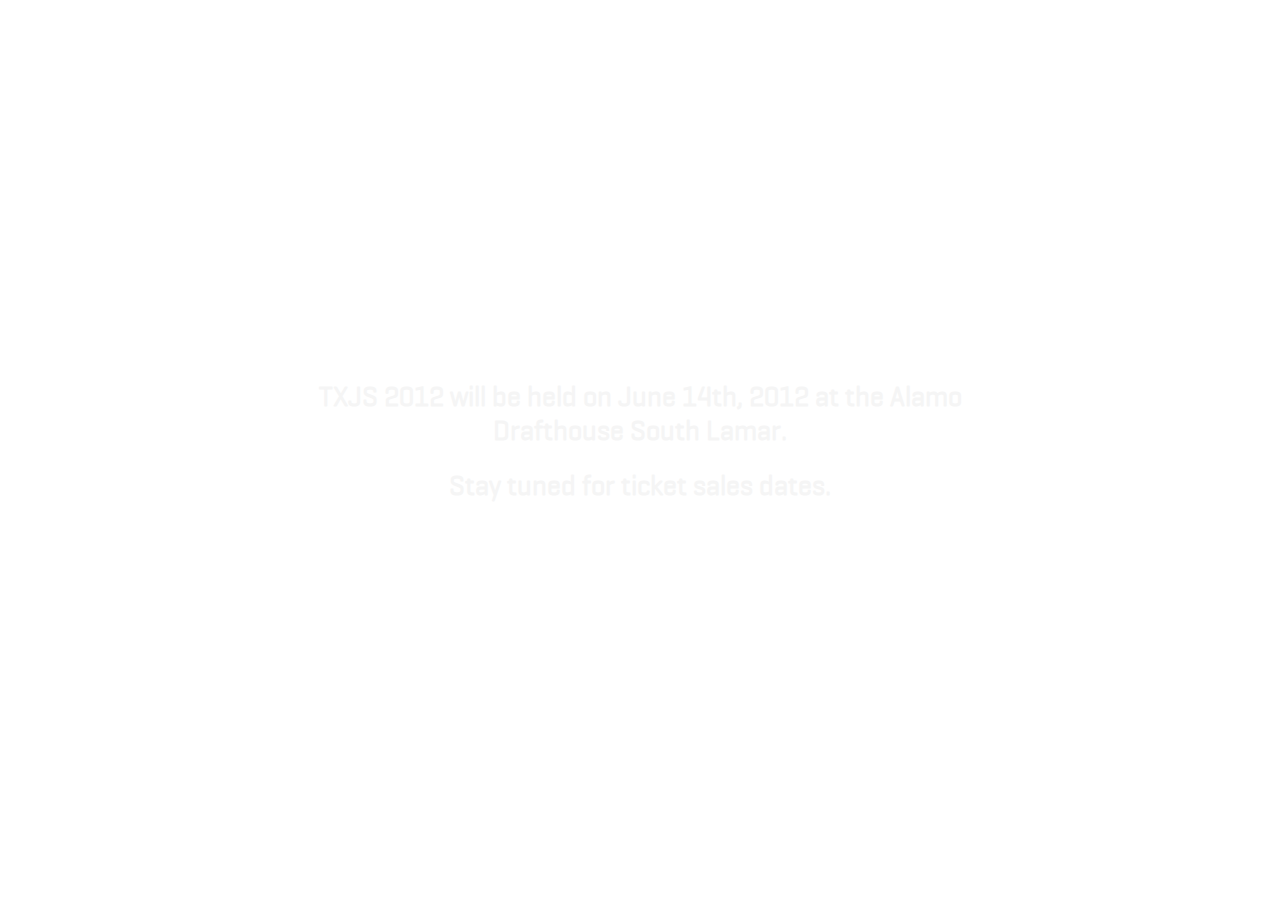
<file: index.html>
<!doctype html>  
<!--[if lt IE 7 ]> <html class="no-js ie6"> <![endif]-->
<!--[if IE 7 ]>    <html class="no-js ie7"> <![endif]-->
<!--[if IE 8 ]>    <html class="no-js ie8"> <![endif]-->
<!--[if (gte IE 9)|!(IE)]><!--> <html class="no-js"> <!--<![endif]-->
<head>
  <meta charset="utf-8">
  <meta http-equiv="X-UA-Compatible" content="IE=edge,chrome=1">
  <title>TXJS - Texas JavaScript Conference | June 14, 2012</title>
  <meta name="description" content="TXJS is a full-day conference in Austin, Texas featuring some of the best minds in JavaScript. In 2012, the conference will be held at the Alamo Drafthouse South Lamar on June 14th.">
  <link rel="dns-prefetch" href="//ajax.googleapis.com">
  <link rel="dns-prefetch" href="//cdn.yayquery.com">
  <meta name="author" content="Alex Sexton, yayQuery">
  <link rel="shortcut icon" href="/favicon.ico">
  <link rel="apple-touch-icon" href="http://cdn.yayquery.com/apple-touch-icon.png">
  <link rel="stylesheet" href="/css/style.css?v=8">
  <script src="/js/libs/mod17.min.js"></script>
  <style type="text/css">
    #home {
      margin: 100px auto 50px;
      float: none;
    }
    #home a {
      margin: 0;
    }
    h2 {
      margin: 20px auto;
      width: 760px;
      color: whitesmoke;
      font-size: 28px;
      text-align: center;
    }
    br {
      padding-top: 40px;
      display: block;
    }
  </style>
</head>
<body lang="en">
  <h1 id="home"><a class="pngfix" href="/" title="TXJS - Texas JavaScript Conference">TXJS</a></h1>
  <h2 id="date-announce">
    TXJS 2012 will be held on June 14th, 2012 at the Alamo Drafthouse South Lamar.
  </h2>
  <h2>
    Stay tuned for ticket sales dates.
  </h2>
  <script>
    var _gaq = [['_setAccount','UA-21629194-1'],['_trackPageview']];
    yepnope([
      {
        load : '//ajax.googleapis.com/ajax/libs/jquery/1.7.1/jquery.min.js'
      },
      {
        load : 'ielt7!/js/libs/dd_belatedpng.js',
        callback : function () {
            DD_belatedPNG.fix( '.pngfix, .country-name, #presby' );
        }
      },
      {
        load : 'http://www.google-analytics.com/ga.js'
      }
    ]);
  </script>
<!--
And Always Remember:

####################################################################################################
#W##################################################################################################
#################################################W##################################################
###############################################W##D#################################################
###############################################W#i #################################################
#################################################  W################################################
################################################f   ################################################
#########################################W######    W###############################################
###############################################D     ###############################################
########################################Wj                .W########################################
########################################WWL              :##########################################
############################################f          .#W##########################################
#############################################L        :WW###########################################
##############################################        fW############################################
#############################################j         #############################################
#############################################          #############################################
##########################################WW#    ##i   K############################################
############################################K  K###W#  :W###########################################
###########################################W W#WW###### ############################################
######################################################W#############################################
########################################################W###########################################
####################################################################################################
                                                                                                    
                                                                                                    
                                                                                                    
                                                                #                                   
                        iiiiiiiii.                             ###                                  
                        ############t                          ###                                  
                          ####   i###i                         ###  ###;                            
                          t###    .###:                        K##  ###;                            
                          ,###     ####.                         #  ###;                            
                          ,###     .####                         D  ###;                            
                          ,###      ####     GW#Wt     ,it  W#K     ###;                            
                          ,###      K###,   ###W##E K####W #####  ########j                         
                          ,###      j###E  ###  j##W:####W######, ########j                         
                          ,###      .#### ###f   ###L ####G :####   ###i                            
                          ,###       #### ###    E### ####   ####   ###i                            
                          ,###       ####;###    i### ###W   E###   ###i                            
                          ,###       ####D###    :###.###W   G###   ###i                            
                          ,###       ########     ###t###W   G###   ###i                            
                          ,###       ########     ###j###W   G###   ###i                            
                          ,###      .########     ###j###W   D###   ###i                            
                          ,###      i###f####    .###;###W   D###   ###i             ,tGK#:         
                          ,###      D### E###    :### ###W   G###   ###i             #####:         
                          ,###      #### .###    j### ###W   G###   ###t              L###:         
                          ,###      ###L  ###    E### ###W   G###   ###L               ###:         
                          ,###.    E###   ###f   ###f ###W   D###   ####        jjj.   ###:         
                          L###E   ,###     ###  t##K t####   ####i  ######K     ###:   ###:         
                        .j#####Wf####       ###K##E j###### ####W#j .#####D     ###:   ###:         
                        ##########j           fGi                     ,j,       ###:   ###:         
         .                ..         ..  .      .   :                           ###:   ###:   .     
 ##### j####  G####     ######     #######    #######   ######:  ##f  ################ ###:t####    
 f#### #####W #####i   E## .###   ;##  .##   ##W  ###   ,####,   ##W   ##W############ ###:#####W   
  :####E.#####L.####  :##f  ###,  ###   K#   ##    ##    f###    ###   i# E###  ###,   ###WE.W###   
   ###i  i###E   ###  ###   W###  ###    #  L##.    #     ###   G###   D# .###  ###;   ####   ###   
   ###   .###    ###  ###   K### :###    K  D###    #     ###j  ####   #j .###  ###;   ###:   ###.  
   ###    ###    ###  ###   D###  #####i    L#####        ####  ####j  #  .###  ###;   ###:   ###:  
   ###    ###    ### :##########  ######W   .######L      E### .#W###  #  .###  ###;   ###:   ###:  
   ###    ###    ### ;###         f#######   ########      ###:LGi### .f  .###  ###;   ###:   ###:  
   ###    ###    ### ;###          #######   ;#######      ###D#: ###.G.  .###  ###;   ###:   ###:  
   ###    ###    ### :###           W#####t   .######      #####  ###L#   .###  ###;   ###:   ###:  
   ###    ###    ###  ###,       K,   j###G #    E###:     t####  E####   .###  ###;   ###:   ###:  
   ###    ###    ###  ###K     W EW    j##G #     ###.      ###K  ,####   .###  ###i   ###:   ###:  
   ###    ###    ###  ####.   f# E#     ##: ##    ###       ###:   ###i   .###  ###E   ###:   ###:  
   ###    ###,   ###  :####  f#L D#K   .##  ##;   ###       ###    ###    :###  f###:  ###t   ###t  
 ;#####. W####..E####t D#######  G##D  ###  ###.  ##G       ###    D##   j#####, ##########. L####G 
 DDDDDD, DDDDD.,DDDDDG  ,####:   Lf,####,   # f####         i##    :#W   DDDDDDj f###DDDDDDi DDDDDD 
                                                                                                    
                      ##############t                                                               
                      ##############t                                                               
                      ##   ####   ##t:LL:                   .fGj.       tj: i.                      
                      ##   ####   L#######  K###### L###K  E#####L    j######;                      
                      #i   ####    ###  ### ,#####: .###, ###  ###,  i##L j##;                      
                      #    ####   ,##.  ###G  ####   W#   ###  G###  ###    #t                      
                      K    ####   ###   ####  L###:  #i  ;###  i### ;###    #j                      
                           ####  .###   W###   #### DE    ###  ;### L###.   if                      
                           ####  L###   K###   ####:#     ##;  ,### L####;                          
                           ####  W###EKK####.  .####W          #### ;######t                        
                           ####  ####KKKKKKK.   W###t       L##D###  ########                       
                           ####  ####            ####      ###:,###  j#######t                      
                           ####  ####           t####     ###  ;###   .#######                      
                           ####  K###           #.###E   G##W  ;### t   G#####  t                   
                           ####  i###.     .   #D ####   ###G  ;### #.    W### ###.                 
                           ####   ###K     #G  #  t###K  ###D  ;### #W     ###i###W                 
                           ####   ####    f#  #G   ####  ####  K### ##     ###E####                 
                           ####    #####j##; ##    G###E W#####W###E###   ,##,f####                 
                           ####    G######G ####; ####### ##### ########,t##W  ###f                 
                           ####      E##W   ....  ....... ,##D   ###L  E###.   :#j                  
                           ####                                                                     
                           ####                                                                     
                         W#######.                                                                  
                         ########:                                                                  
                                                                                                    
                                                                                                    
                                                                                                    
EEEEEEEEEEEEEEEEEEEEEEEEEEEEEEEEEEEEEEEEEEEEEEEEEEEEEEEEEEEEEEEEEEEEEEEEEEEEEEEEEEEEEEEEEEEEEEEEEEEE
EEEEEEEEEEEEEEEEEEEEEEEEEEEEEEEEEEEEEEEEEEEEEEEEEEEEEEEEEEEEEEEEEEEEEEEEEEEEEEEEEEEEEEEEEEEEEEEEEEEE
EEEEEEEEEEEEEEEEEEEEEEEEEEEEEEEEEEEEEEEEEEEEEE    EEEEEEEEEEEEEEEEEEEEEEEEEEEEEEEEEEEEEEEEEEEEEEEEEE
EEEEEEEEEEEEEEEEEEEEEEEEEEEEEEEEEEEEEEEEEEEEEE    EEEEEEEEEEEEEEEEEEEEEEEEEEEEEEEEEEEEEEEEEEEEEEEEEE
EEEEEEEEEEEEEEEEEEEEEEEEEEEEEEEEEEEEEEEEEEEEEE    EEEEEEEEEEEEEEEEEEEEEEEEEEEEEEEEEEEEEEEEEEEEEEEEEE
EEEEEEEEEEEEEEEEEEEEEEEEEEEEEEEEEEEEEEEEEEEEEE    fEEEEEEEEEEEEEEEEEEEEEEEEEEEEEEEEEEEEEEEEEEEEEEEEE
EEEEEEEEEEEEEEEEEEEEEEEEEEEEEEEEEEEEEEEEEEEEED       ... .DEEEEEEEEEEEEEEEEEEEEEEEEEEEEEEEEEEEEEEEEE
EEEEEEEEEEEEEEEEEEEEEEEEEEEEEEEEEEEEEEEEEEEEEL            jEEEEEEEEEEEEEEEEEEEEEEEEEEEEEEEEEEEEEEEEE
EEEEEEEEEEEEEEEEEEEEEEEEEEEEEEEEEEEEEEEEEEEEEf            iEEEEEEEEEEEEEEEEEEEEEEEEEEEEEEEEEEEEEEEEE
EEEEEEEEEEEEEEEEEEEEEEEEEEEEEEEEEEEEEEEEt..:,:            .EEEEEEEEEEEEEEEEEEEEEEEEEEEEEEEEEEEEEEEEE
EEEEEEEEEEEEEEEEEEEEEEEEEEEEEEEEEEEEEEEEEt                 GEEEEEEEEEEEEEEEEEEEEEEEEEEEEEEEEEEEEEEEE
EEEEEEEEEEEEEEEEEEEEEEEEEEEEEEEEEEEEEEEEEEt           X    DEEEEEEEEEEEEEEEEEEEEEEEEEEEEEEEEEEEEEEEE
EEEEEEEEEEEEEEEEEEEEEEEEEEEEEEEEEEEEEEEEEEE          TXJS DEEEEEEEEEEEEEEEEEEEEEEEEEEEEEEEEEEEEEEEE
EEEEEEEEEEEEEEEEEEEEEEEEEEEEEEEEEEEEEEEEEED,  DL         ,tEEEEEEEEEEEEEEEEEEEEEEEEEEEEEEEEEEEEEEEEE
EEEEEEEEEEEEEEEEEEEEEEEEEEEEEEEEEEEEEEEEEEEEEEEEE        EEEEEEEEEEEEEEEEEEEEEEEEEEEEEEEEEEEEEEEEEEE
EEEEEEEEEEEEEEEEEEEEEEEEEEEEEEEEEEEEEEEEEEEEEEEEEj     EDEEEEEEEEEEEEEEEEEEEEEEEEEEEEEEEEEEEEEEEEEEE
EEEEEEEEEEEEEEEEEEEEEEEEEEEEEEEEEEEEEEEEEEEEEEEEEE.   DEEEEEEEEEEEEEEEEEEEEEEEEEEEEEEEEEEEEEEEEEEEEE
EEEEEEEEEEEEEEEEEEEEEEEEEEEEEEEEEEEEEEEEEEEEEEEEEED  ;EEEEEEEEEEEEEEEEEEEEEEEEEEEEEEEEEEEEEEEEEEEEEE
EEEEEEEEEEEEEEEEEEEEEEEEEEEEEEEEEEEEEEEEEEEEEEEEEEE:  EEEEEEEEEEEEEEEEEEEEEEEEEEEEEEEEEEEEEEEEEEEEEE
EEEEEEEEEEEEEEEEEEEEEEEEEEEEEEEEEEEEEEEEEEEEEEEEEEEEE,EEEEEEEEEEEEEEEEEEEEEEEEEEEEEEEEEEEEEEEEEEEEEE
EEEEEEEEEEEEEEEEEEEEEEEEEEEEEEEEEEEEEEEEEEEEEEEEEEEEEEEEEEEEEEEEEEEEEEEEEEEEEEEEEEEEEEEEEEEEEEEEEEEE
EEEEEEEEEEEEEEEEEEEEEEEEEEEEEEEEEEEEEEEEEEEEEEEEEEEEEEEEEEEEEEEEEEEEEEEEEEEEEEEEEEEEEEEEEEEEEEEEEEEE

-->
</body>
</html>
</file>
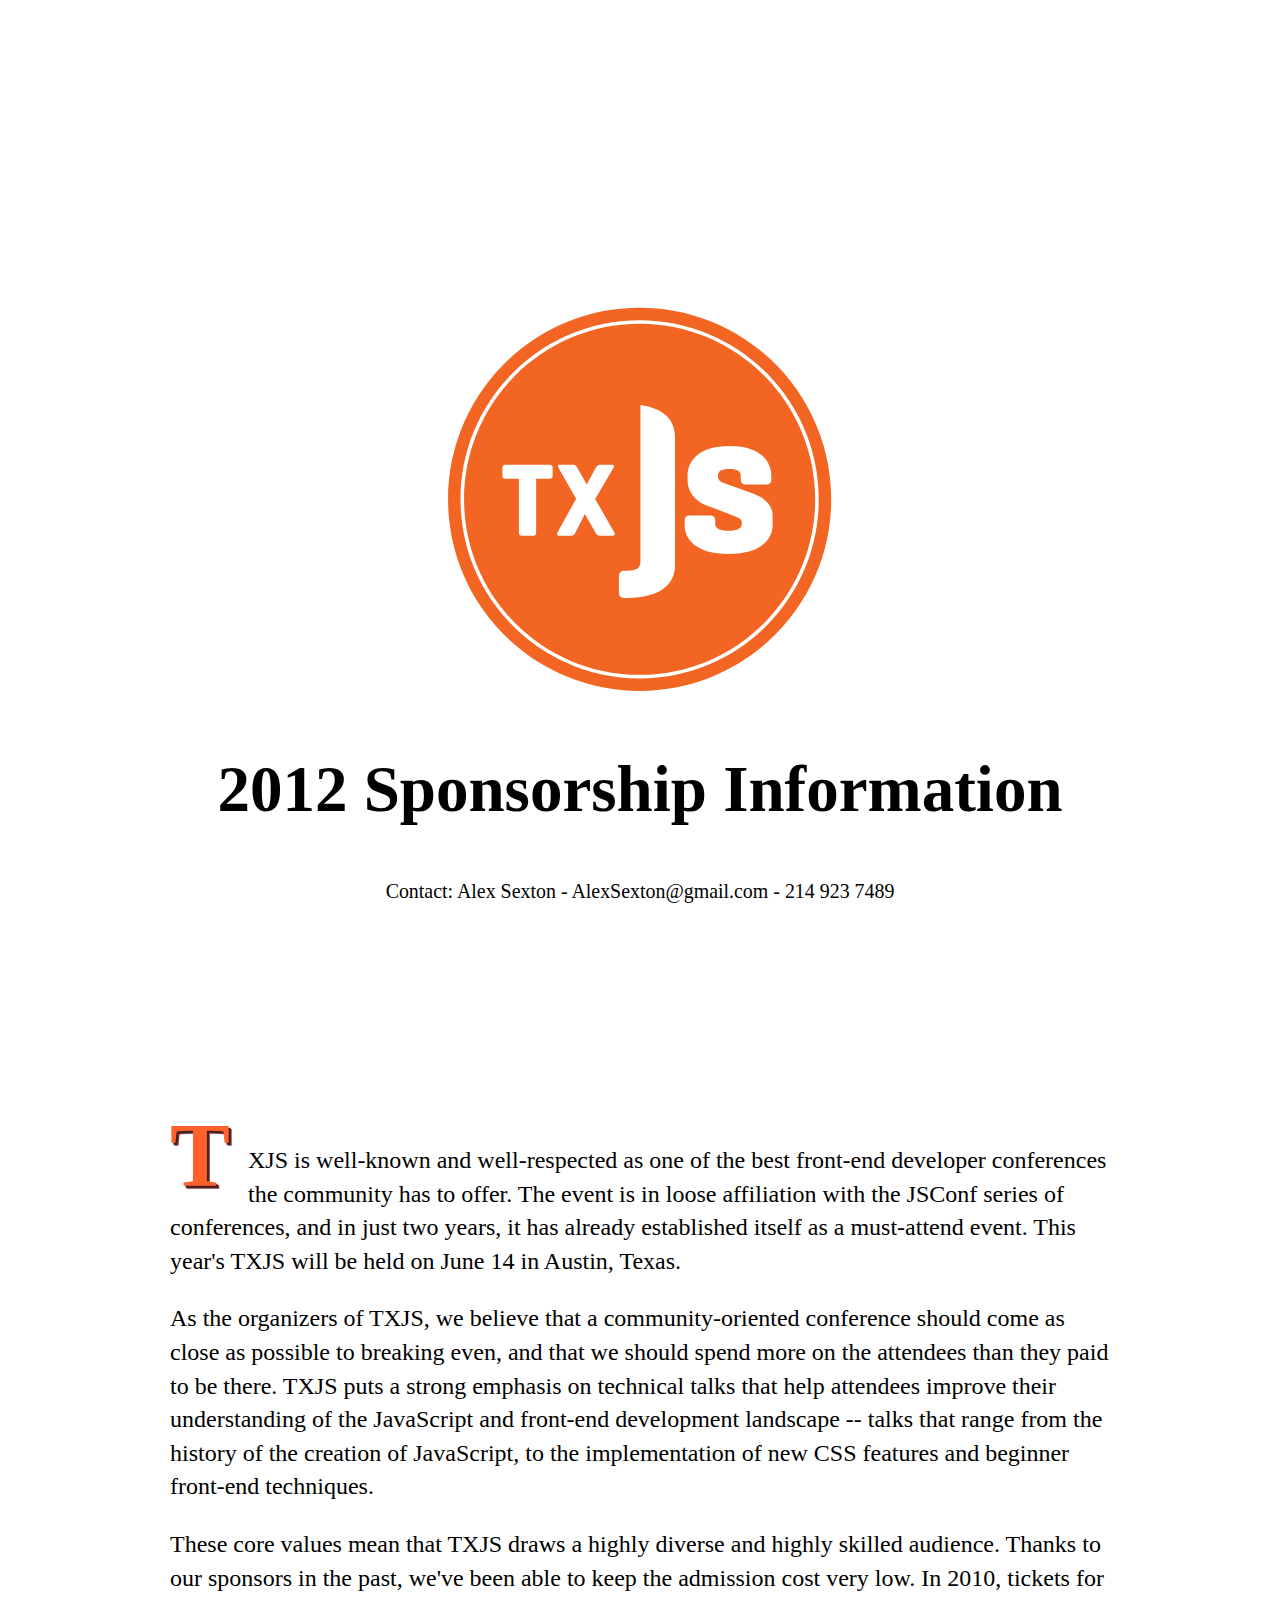
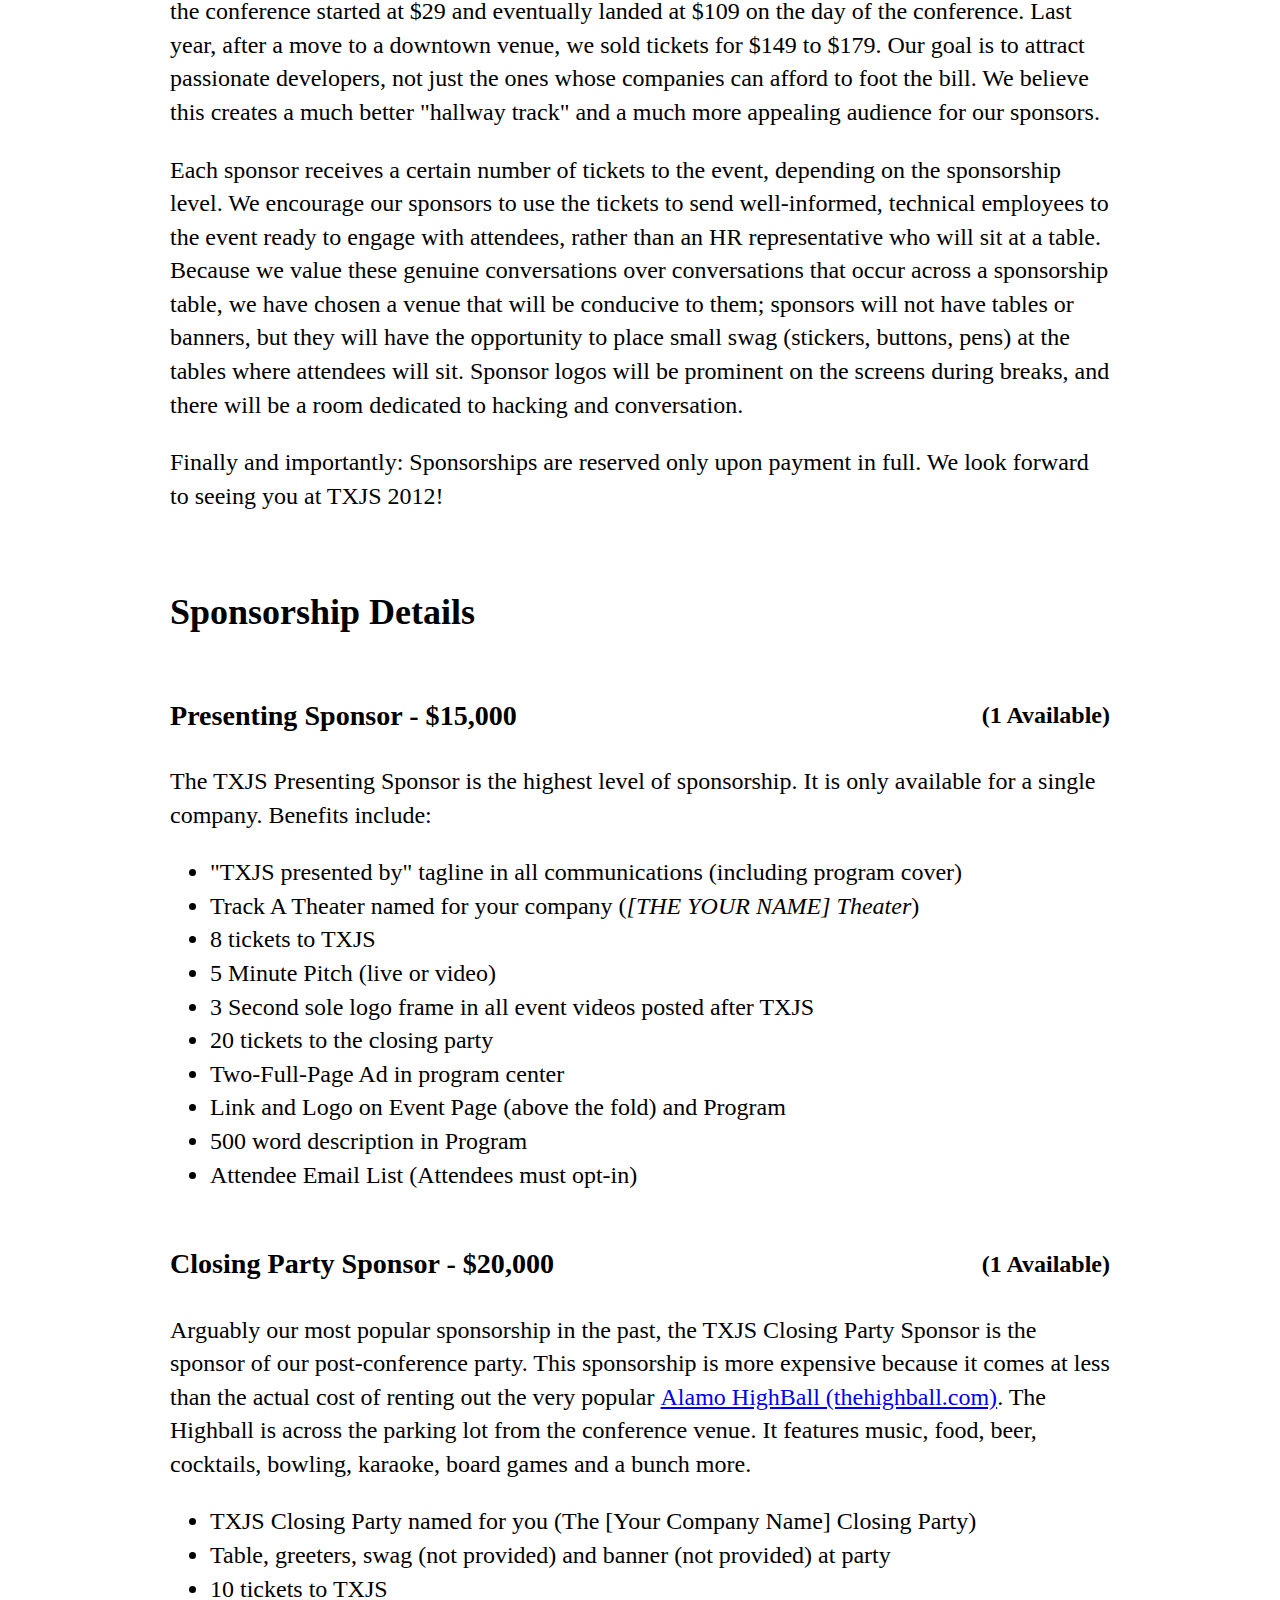
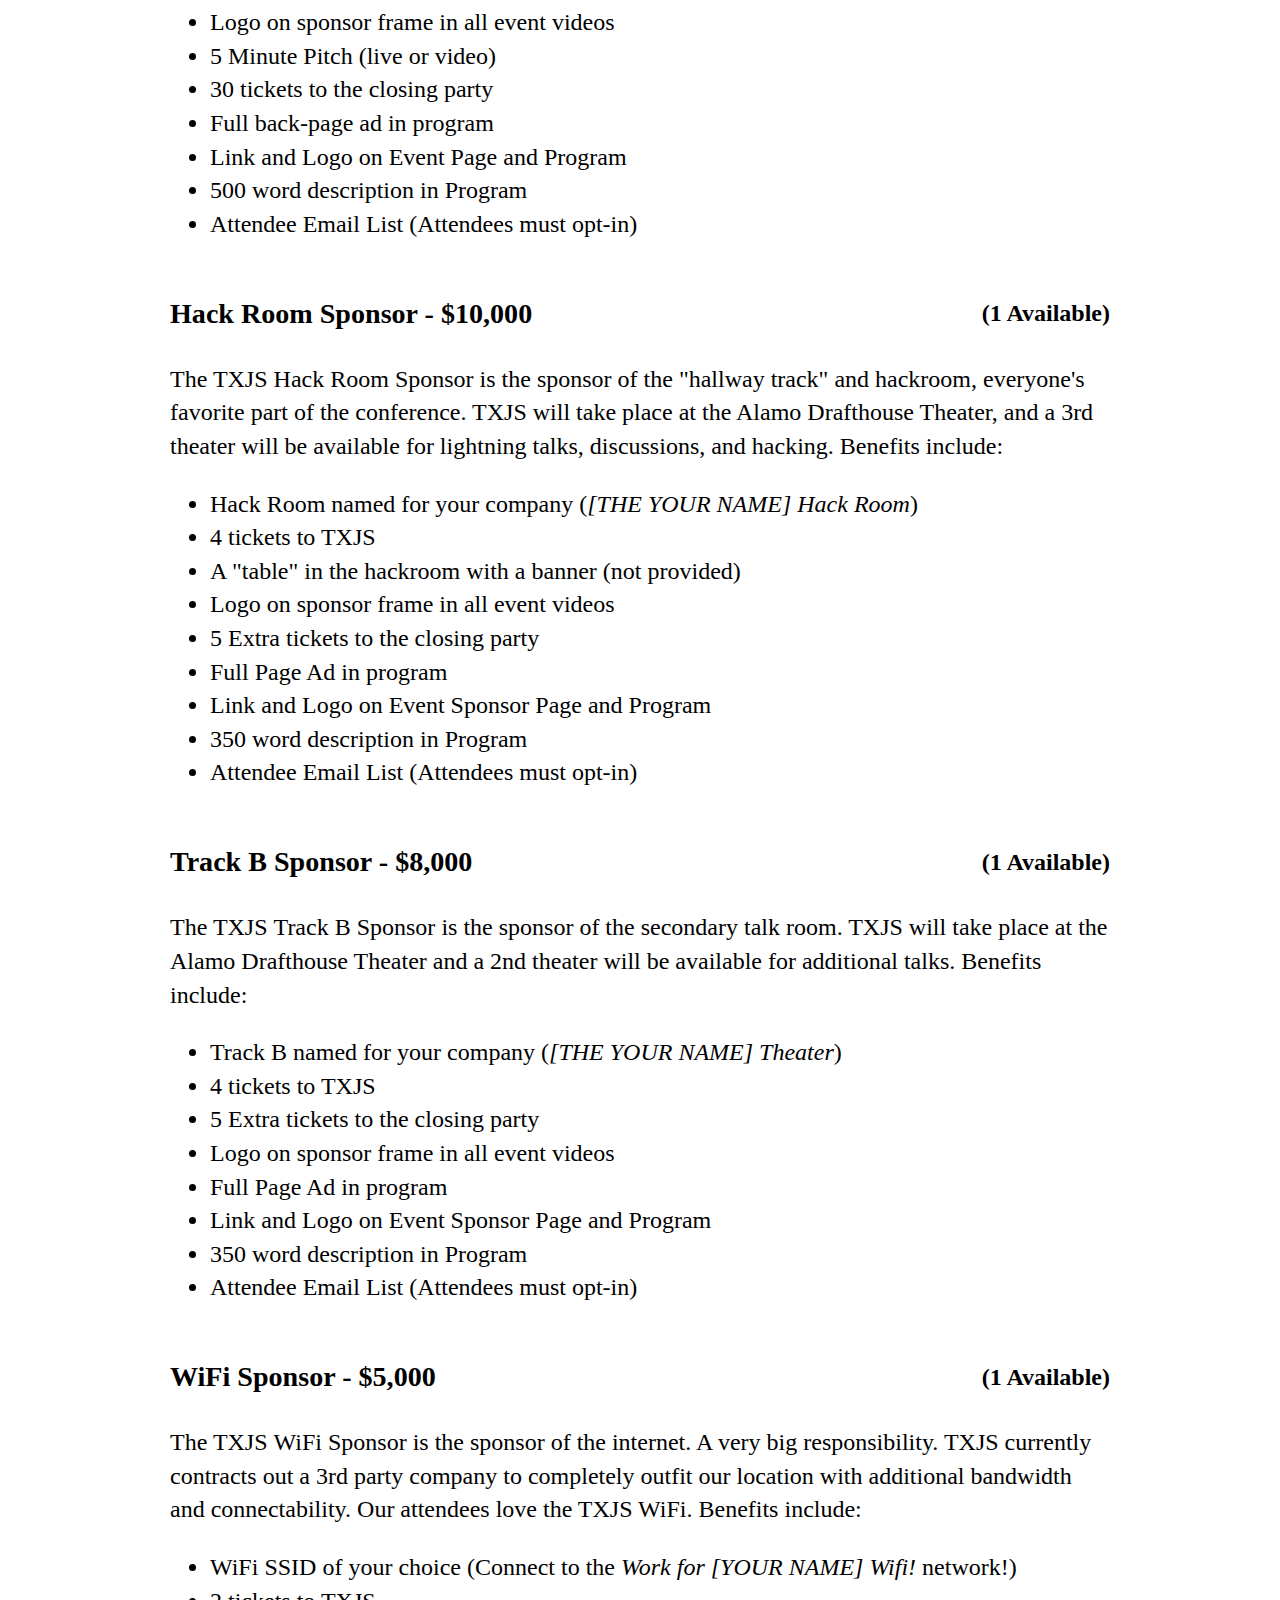
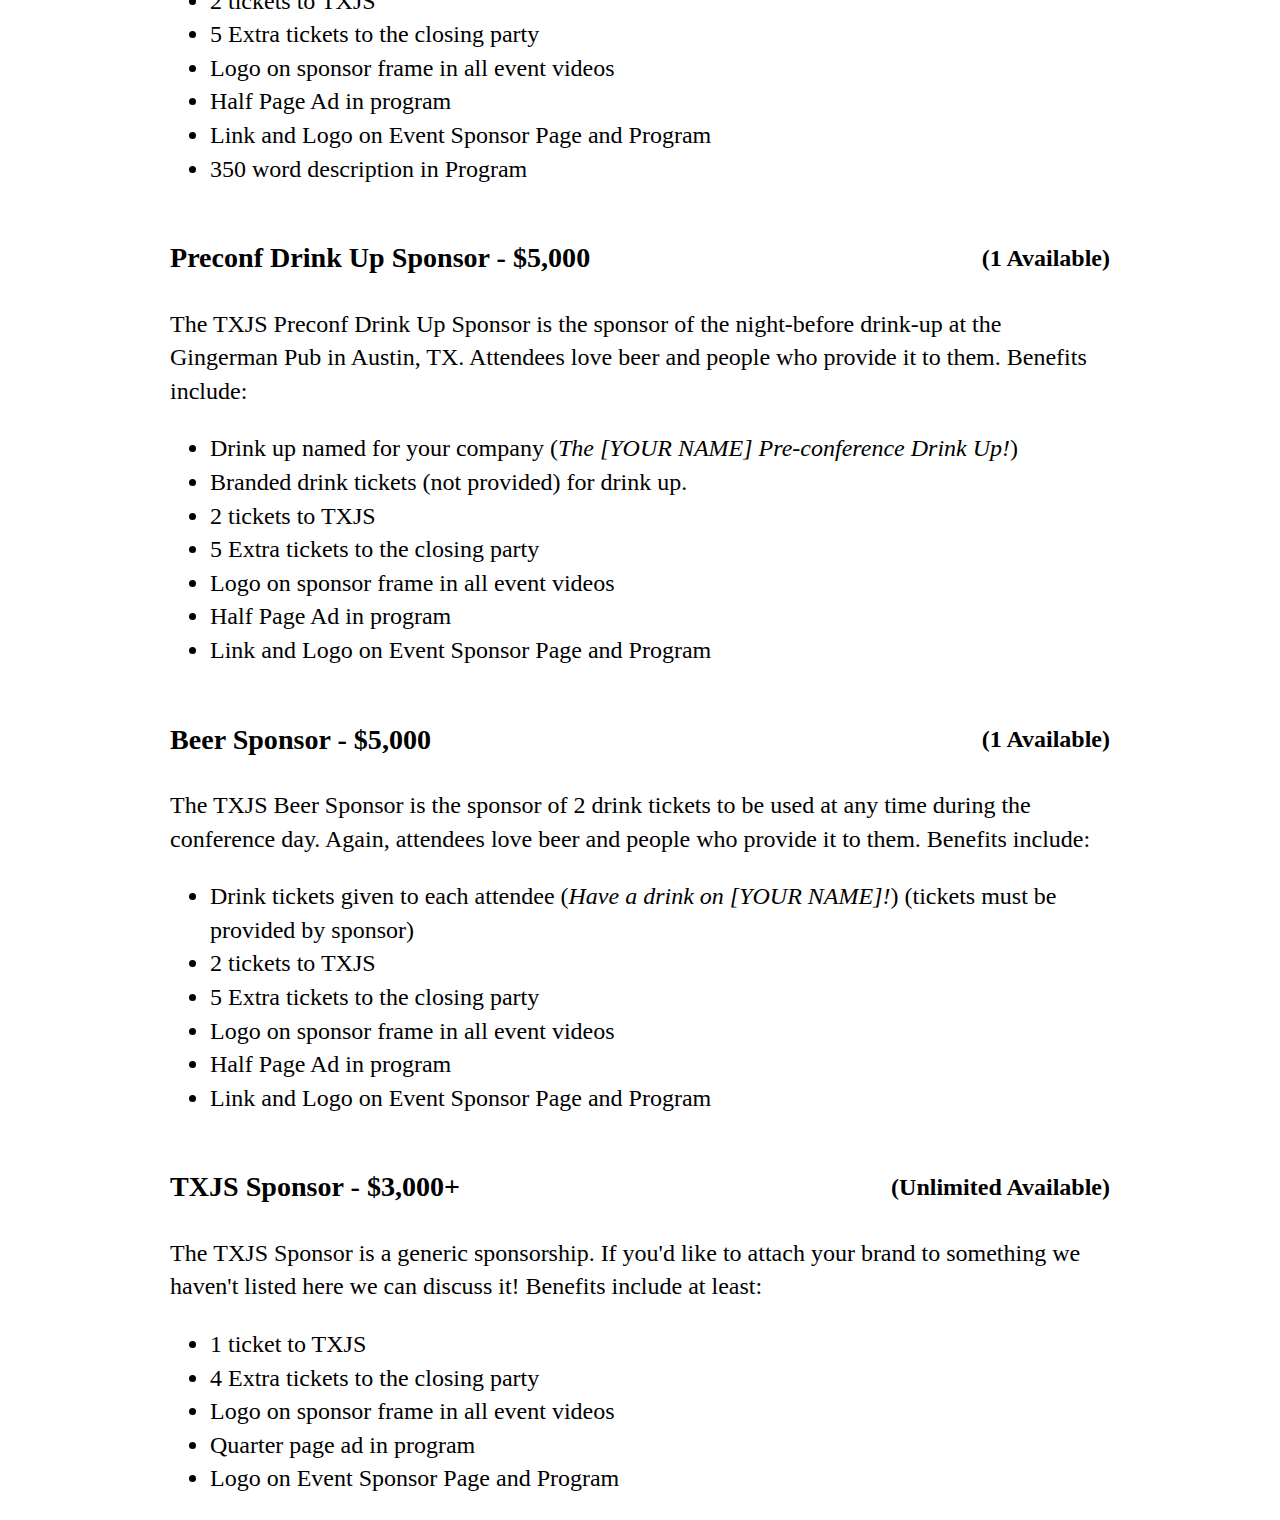
<file: sponsordoc/index.html>
<!DocType html>
<html lang="en">
  <head>
    <meta charset=utf-8 />
    <title>Sponsor doc</title>
    <style text="text/css">
      body {
        width: 960px;
        margin: 0 auto;
        font-family: "geogrotesque";
        font-weight: 300;
        font-size: 24px;
        line-height:1.4;
      }
      #txjslogo {
        width: 400px;
        height: 400px;
        margin: 20px auto;
        display: block;
        -webkit-transition:all 0.5s ease-out;
        -moz-transition:all 0.5s ease-out;
        -ms-transition:all 0.5s ease-out;
        -o-transition:all 0.5s ease-out;
        transition:all 0.5s ease-out;
      }
      #txjslogo:hover {
        -webkit-transform:rotate(360deg);
        -moz-transform:rotate(360deg);
        -ms-transform:rotate(360deg);
        -o-transform:rotate(360deg);
        transform:rotate(360deg);
      }
      h1 {
        display: block;
        font-size: 65px;
        text-align: center;
        clear: both;
      }
      h3 {
        float: left;
      }
      h4 {
        float: right;
      }
      h5 {
        font-weight: normal;
        text-align: center;
      }
      #top {
        clear: both;
        padding: 20px 10px;
      }
      #types {
        clear: both;
        padding: 0 10px;
      }
      #firstp:first-letter {
        font-size:      375%;
        float:          left;
        margin-right:   0.2em;
        margin-top: -51px;
        margin-bottom:-30px;
        color:#FF602C;
        font-weight: bold;
        text-shadow: 2px 2px 0 #451F1F, 3px 3px 0 #893E3E;
      }
      #pg1 {
        display: block;
        height: 800px;
        margin-top: 300px;
      }
      .type p {
        clear: both;
        margin-top: 20px;
      }
      .pbr {
        page-break-after: always;
      }
    </style>
  </head>
  <body>
    <div id="pg1" class="pbr">
      <svg version="1.1" id="txjslogo" xmlns="http://www.w3.org/2000/svg" xmlns:xlink="http://www.w3.org/1999/xlink" x="0px" y="0px"
           width="400px" height="400px" viewBox="0 0 197.14 197.15" enable-background="new 0 0 197.14 197.15" xml:space="preserve">
        <g>
                <path fill="#FFFFFF" d="M98.392-0.344c-54.437,0-98.571,44.13-98.571,98.571c0,54.44,44.135,98.57,98.571,98.57
                        c54.44,0,98.571-44.13,98.571-98.57C196.963,43.786,152.832-0.344,98.392-0.344"/>
                <path fill="#F26522" d="M98.392,3.799c-52.148,0-94.428,42.275-94.428,94.428c0,52.15,42.279,94.426,94.428,94.426
                        c52.152,0,94.428-42.276,94.428-94.426C192.819,46.074,150.544,3.799,98.392,3.799 M98.392,186.503
                        c-48.753,0-88.275-39.523-88.275-88.278S49.638,9.949,98.392,9.947c48.754,0.002,88.275,39.524,88.279,88.278
                        C186.667,146.979,147.146,186.503,98.392,186.503 M159.58,37.037c-15.66-15.66-37.29-25.345-61.188-25.345
                        c-23.898,0.002-45.524,9.685-61.188,25.345C21.543,52.7,11.862,74.328,11.862,98.225c0,23.899,9.681,45.525,25.341,61.191
                        c15.664,15.66,37.29,25.343,61.188,25.343s45.528-9.683,61.188-25.343c15.659-15.666,25.343-37.292,25.343-61.191
                        C184.923,74.328,175.239,52.7,159.58,37.037 M55.512,86.597c0,1.079-0.466,1.492-1.542,1.492h-6.592v26.505
                        c0,1.085-0.36,1.55-1.44,1.55h-5.56c-1.081,0-1.491-0.465-1.491-1.55V88.089h-6.59c-1.082,0-1.543-0.413-1.543-1.492v-4.014
                        c0-1.082,0.461-1.442,1.543-1.442H53.97c1.076,0,1.542,0.361,1.542,1.442V86.597z M85.158,116.144h-6.383
                        c-1.083,0-1.699-0.725-2.163-1.55l-5.25-9.106l-4.581,9.106c-0.411,0.825-1.083,1.55-2.161,1.55h-5.973
                        c-1.032,0-1.083-0.981-0.617-1.803l9.06-16.37l-8.649-15.133c-0.514-0.875-0.461-1.698,0.617-1.698h6.385
                        c1.081,0,1.698,0.616,2.213,1.542l4.682,8.237l4.376-8.237c0.465-0.874,1.133-1.542,2.213-1.542H84.8
                        c1.078,0,1.234,0.668,0.718,1.542L76.46,98.076l9.469,16.518C86.39,115.419,86.24,116.144,85.158,116.144 M115.815,130.792
                        c0,9.805-7.842,16.099-23.425,16.099h-1.135c-2.167,0-3.094-0.825-3.094-2.992v-7.326c0-2.167,0.927-3.096,3.094-3.096h1.135
                        c4.229,0,6.399-1.135,6.399-4.542V69.294c0-0.029-0.004-0.055-0.004-0.081V51.761c11.32,1.536,17.029,7.325,17.029,15.676V130.792z
                         M142.147,125.222c-15.789,0-21.563-7.225-21.563-14.035v-2.165c0-1.96,0.721-2.785,2.782-2.785h9.493
                        c2.067,0,2.788,0.825,2.788,2.785v1.443c0,2.785,3.402,3.304,6.5,3.304s6.606-0.519,6.606-3.304v-0.929
                        c0-1.34-0.826-1.959-4.024-3.197l-14.551-5.571c-3.82-1.447-8.154-6.192-8.154-11.25v-2.888c0-6.81,4.955-14.652,20.64-14.652
                        c15.684,0,20.637,7.842,20.637,14.652v1.444c0,2.064-0.721,2.89-2.888,2.89h-9.392c-2.063,0-2.784-0.826-2.784-2.89v-1.444
                        c0-2.787-2.788-3.303-5.675-3.303c-2.891,0-5.574,0.516-5.574,3.303v0.516c0,1.548,1.136,2.372,2.167,2.787l14.448,5.159
                        c6.911,2.478,10.318,6.19,10.318,11.146v4.95C163.922,117.997,157.938,125.222,142.147,125.222"/>
        </g>
      </svg>
      <h1>2012 Sponsorship Information</h1>
      <h5>Contact: Alex Sexton - AlexSexton@gmail.com - 214 923 7489</h5>
    </div>
    <div id="top" class="pbr">
      <p id="firstp">

      TXJS is well-known and well-respected as one of the best front-end
      developer conferences the community has to offer.  The event is in loose
      affiliation with the JSConf series of conferences, and in just two years,
      it has already established itself as a must-attend event. This year's
      TXJS will be held on <b>June 14 in Austin, Texas</b>.</p>

      <p>

      As the organizers of TXJS, we believe that a community-oriented
      conference should come as close as possible to breaking even, and that we
      should spend more on the attendees than they paid to be there. TXJS
      puts a strong emphasis on technical talks that help attendees improve their
      understanding of the JavaScript and front-end development landscape --
      talks that range from the history of the creation of JavaScript, to the
      implementation of new CSS features and beginner front-end techniques.

      </p>

      <p>

      These core values mean that TXJS draws a highly diverse and highly
      skilled audience.  Thanks to our sponsors in the past, we've been able to
      keep the admission cost very low. In 2010, tickets for the conference
      started at $29 and eventually landed at $109 on the day of the
      conference. Last year, after a move to a downtown venue, we sold tickets
      for $149 to $179. Our goal is to attract passionate developers, not just
      the ones whose companies can afford to foot the bill. We believe this
      creates a much better "hallway track" and a much more appealing
      audience for our sponsors.

      </p>

      <p>

      Each sponsor receives a certain number of tickets to the event, depending
      on the sponsorship level. We encourage our sponsors to use the tickets to
      send well-informed, technical employees to the event ready to engage with
      attendees, rather than an HR representative who will sit at a table.
      Because we value these genuine conversations over conversations that
      occur across a sponsorship table, we have chosen a venue that will be
      conducive to them; sponsors will not have tables or banners, but they
      will have the opportunity to place small swag (stickers, buttons, pens)
      at the tables where attendees will sit. Sponsor logos will be prominent
      on the screens during breaks, and there will be a room dedicated to hacking
      and conversation.

      </p>

      <p>

      Finally and importantly: Sponsorships are reserved only upon payment in
      full. We look forward to seeing you at TXJS 2012!

      </p>
    </div>
    <div id="types" class="pbr">
      <h2>Sponsorship Details</h2>

      <div class="type">
        <h3>Presenting Sponsor - $15,000</h3>
        <h4>(1 Available)</h4>

        <p>The TXJS <strong>Presenting Sponsor</strong> is the highest level of sponsorship. It is only
        available for a single company. Benefits include:</p>
        <ul>
          <li>"TXJS presented by" tagline in all communications (including program cover)</li>
          <li>Track A Theater named for your company (<em>[THE YOUR NAME] Theater</em>)</li>
          <li>8 tickets to TXJS</li>
          <li>5 Minute Pitch (live or video)</li>
          <li>3 Second sole logo frame in all event videos posted after TXJS</li>
          <li>20 tickets to the closing party</li>
          <li>Two-Full-Page Ad in program center</li>
          <li>Link and Logo on Event Page (above the fold) and Program</li>
          <li>500 word description in Program</li>
          <li>Attendee Email List (Attendees must opt-in)</li>
        </ul>
      </div>

      <div class="type">
        <h3>Closing Party Sponsor - $20,000</h3>
        <h4>(1 Available)</h4>

        <p>Arguably our most popular sponsorship in the past, the TXJS <strong>Closing Party Sponsor</strong> is the sponsor of our post-conference
        party. This sponsorship is more expensive because it comes at less than the <strong>actual cost</strong> of renting
        out the very popular <a href="http://www.thehighball.com/"><strong>Alamo HighBall (thehighball.com)</strong></a>. The Highball
        is across the parking lot from the conference venue. It features music, food, beer, cocktails, bowling,
        karaoke, board games and a bunch more.</p>
        <ul>
          <li>TXJS Closing Party named for you (The [Your Company Name] Closing Party)</li>
          <li>Table, greeters, swag (not provided) and banner (not provided) at party</li>
          <li>10 tickets to TXJS</li>
          <li>Logo on sponsor frame in all event videos</li>
          <li>5 Minute Pitch (live or video)</li>
          <li>30 tickets to the closing party</li>
          <li>Full back-page ad in program</li>
          <li>Link and Logo on Event Page and Program</li>
          <li>500 word description in Program</li>
          <li>Attendee Email List (Attendees must opt-in)</li>
        </ul>
      </div>

      <div class="type">
        <h3>Hack Room Sponsor - $10,000</h3>
        <h4>(1 Available)</h4>

        <p>The TXJS <strong>Hack Room Sponsor</strong> is the sponsor of the "hallway track" and hackroom, everyone's
        favorite part of the conference. TXJS will take place at the Alamo Drafthouse Theater, and a 3rd
        theater will be available for lightning talks, discussions, and hacking. Benefits include:</p>
        <ul>
          <li>Hack Room named for your company (<em>[THE YOUR NAME] Hack Room</em>)</li>
          <li>4 tickets to TXJS</li>
          <li>A "table" in the hackroom with a banner (not provided)</li>
          <li>Logo on sponsor frame in all event videos</li>
          <li>5 Extra tickets to the closing party</li>
          <li>Full Page Ad in program</li>
          <li>Link and Logo on Event Sponsor Page and Program</li>
          <li>350 word description in Program</li>
          <li>Attendee Email List (Attendees must opt-in)</li>
        </ul>
      </div>

      <div class="type pbr">
        <h3>Track B Sponsor - $8,000</h3>
        <h4>(1 Available)</h4>

        <p>The TXJS <strong>Track B Sponsor</strong> is the sponsor of the secondary talk room. TXJS
        will take place at the Alamo Drafthouse Theater and a 2nd theater will be available for
        additional talks. Benefits include:</p>
        <ul>
          <li>Track B named for your company (<em>[THE YOUR NAME] Theater</em>)</li>
          <li>4 tickets to TXJS</li>
          <li>5 Extra tickets to the closing party</li>
          <li>Logo on sponsor frame in all event videos</li>
          <li>Full Page Ad in program</li>
          <li>Link and Logo on Event Sponsor Page and Program</li>
          <li>350 word description in Program</li>
          <li>Attendee Email List (Attendees must opt-in)</li>
        </ul>
      </div>

      <div class="type">
        <h3>WiFi Sponsor - $5,000</h3>
        <h4>(1 Available)</h4>

        <p>The TXJS <strong>WiFi Sponsor</strong> is the sponsor of <strong>the internet</strong>. A very big responsibility.
        TXJS currently contracts out a 3rd party company to completely outfit our location with additional
        bandwidth and connectability. Our attendees love the TXJS WiFi. Benefits include:</p>
        <ul>
          <li>WiFi SSID of your choice (Connect to the <strong><em>Work for [YOUR NAME] Wifi!</em></strong> network!)</li>
          <li>2 tickets to TXJS</li>
          <li>5 Extra tickets to the closing party</li>
          <li>Logo on sponsor frame in all event videos</li>
          <li>Half Page Ad in program</li>
          <li>Link and Logo on Event Sponsor Page and Program</li>
          <li>350 word description in Program</li>
        </ul>
      </div>

      <div class="type pbr">
        <h3>Preconf Drink Up Sponsor - $5,000</h3>
        <h4>(1 Available)</h4>

        <p>The TXJS <strong>Preconf Drink Up Sponsor</strong> is the sponsor of the night-before drink-up
        at the Gingerman Pub in Austin, TX. Attendees love beer and people who provide it to them. Benefits include:</p>
        <ul>
          <li>Drink up named for your company (<em>The [YOUR NAME] Pre-conference Drink Up!</em>)</li>
          <li>Branded drink tickets (not provided) for drink up.</li>
          <li>2 tickets to TXJS</li>
          <li>5 Extra tickets to the closing party</li>
          <li>Logo on sponsor frame in all event videos</li>
          <li>Half Page Ad in program</li>
          <li>Link and Logo on Event Sponsor Page and Program</li>
        </ul>
      </div>

      <div class="type">
        <h3>Beer Sponsor - $5,000</h3>
        <h4>(1 Available)</h4>

        <p>The TXJS <strong>Beer Sponsor</strong> is the sponsor of 2 drink tickets to be used at any time during the conference day.
        Again, attendees love beer and people who provide it to them. Benefits include:</p>
        <ul>
          <li>Drink tickets given to each attendee (<em>Have a drink on [YOUR NAME]!</em>) (tickets must be provided by sponsor)</li>
          <li>2 tickets to TXJS</li>
          <li>5 Extra tickets to the closing party</li>
          <li>Logo on sponsor frame in all event videos</li>
          <li>Half Page Ad in program</li>
          <li>Link and Logo on Event Sponsor Page and Program</li>
        </ul>
      </div>

      <div class="type pbr">
        <h3>TXJS Sponsor - $3,000+</h3>
        <h4>(Unlimited Available)</h4>

        <p>The <strong>TXJS Sponsor</strong> is a generic sponsorship. If you'd like to attach your brand to something we haven't listed here
        we can discuss it! Benefits include at least:</p>
        <ul>
          <li>1 ticket to TXJS</li>
          <li>4 Extra tickets to the closing party</li>
          <li>Logo on sponsor frame in all event videos</li>
          <li>Quarter page ad in program</li>
          <li>Logo on Event Sponsor Page and Program</li>
        </ul>
      </div>

    </div>
  </body>
</html>
</file>
<file: css/style.css>
/**
 * HTML5 ✰ Boilerplate
 *
 * style.css contains a reset, font normalization and some base styles.
 *
 * Credit is left where credit is due.
 * Much inspiration was taken from these projects:
 * - yui.yahooapis.com/2.8.1/build/base/base.css
 * - camendesign.com/design/
 * - praegnanz.de/weblog/htmlcssjs-kickstart
 */


/**
 * html5doctor.com Reset Stylesheet (Eric Meyer's Reset Reloaded + HTML5 baseline)
 * v1.6.1 2010-09-17 | Authors: Eric Meyer & Richard Clark
 * html5doctor.com/html-5-reset-stylesheet/
 */

html, body, div, span, object, iframe,
h1, h2, h3, h4, h5, h6, p, blockquote, pre,
abbr, address, cite, code, del, dfn, em, img, ins, kbd, q, samp,
small, strong, sub, sup, var, b, i, dl, dt, dd, ol, ul, li,
fieldset, form, label, legend,
table, caption, tbody, tfoot, thead, tr, th, td,
article, aside, canvas, details, figcaption, figure,
footer, header, hgroup, menu, nav, section, summary,
time, mark, audio, video {
  margin: 0;
  padding: 0;
  border: 0;
  font-size: 100%;
  font: inherit;
  vertical-align: baseline;
}

article, aside, details, figcaption, figure,
footer, header, hgroup, menu, nav, section {
  display: block;
}

blockquote, q { quotes: none; }

blockquote:before, blockquote:after,
q:before, q:after { content: ''; content: none; }

ins { background-color: #ff9; color: #000; text-decoration: none; }

mark { background-color: #ff9; color: #000; font-style: italic; font-weight: bold; }

del { text-decoration: line-through; }

abbr[title], dfn[title] { border-bottom: 1px dotted; cursor: help; }

table { border-collapse: collapse; border-spacing: 0; }

hr { display: block; height: 1px; border: 0; border-top: 1px solid #ccc; margin: 1em 0; padding: 0; }

input, select { vertical-align: middle; }


/**
 * Font normalization inspired by YUI Library's fonts.css: developer.yahoo.com/yui/
 */

body { font:13px/1.231 sans-serif; *font-size:small; } /* Hack retained to preserve specificity */
select, input, textarea, button { font:99% sans-serif; }

/* Normalize monospace sizing:
   en.wikipedia.org/wiki/MediaWiki_talk:Common.css/Archive_11#Teletype_style_fix_for_Chrome */
pre, code, kbd, samp { font-family: monospace, sans-serif; }


/**
 * Minimal base styles.
 */

/* Always force a scrollbar in non-IE */
html { overflow-y: scroll; }

/* Accessible focus treatment: people.opera.com/patrickl/experiments/keyboard/test */
a:hover, a:active { outline: none; }

ul, ol { margin-left: 2em; }
ol { list-style-type: decimal; }

/* Remove margins for navigation lists */
nav ul, nav li { margin: 0; list-style:none; list-style-image: none; }

small { font-size: 85%; }
strong { font-weight: bold; }

td { vertical-align: top; }

/* Set sub, sup without affecting line-height: gist.github.com/413930 */
sub, sup { font-size: 75%; line-height: 0; position: relative; }
sup { top: -0.5em; }
sub { bottom: -0.25em; }

pre {
  /* www.pathf.com/blogs/2008/05/formatting-quoted-code-in-blog-posts-css21-white-space-pre-wrap/ */
  white-space: pre; white-space: pre-wrap; white-space: pre-line; word-wrap: break-word;
  padding: 15px;
}

textarea { overflow: auto; } /* www.sitepoint.com/blogs/2010/08/20/ie-remove-textarea-scrollbars/ */

.ie6 legend, .ie7 legend { margin-left: -7px; } 

/* Align checkboxes, radios, text inputs with their label by: Thierry Koblentz tjkdesign.com/ez-css/css/base.css  */
input[type="radio"] { vertical-align: text-bottom; }
input[type="checkbox"] { vertical-align: bottom; }
.ie7 input[type="checkbox"] { vertical-align: baseline; }
.ie6 input { vertical-align: text-bottom; }

/* Hand cursor on clickable input elements */
label, input[type="button"], input[type="submit"], input[type="image"], button { cursor: pointer; }

/* Webkit browsers add a 2px margin outside the chrome of form elements */
button, input, select, textarea { margin: 0; }

/* Colors for form validity */
input:valid, textarea:valid   {  }
input:invalid, textarea:invalid {
      border-radius: 1px; -moz-box-shadow: 0px 0px 5px red; -webkit-box-shadow: 0px 0px 5px red; box-shadow: 0px 0px 5px red;
}
.no-boxshadow input:invalid, .no-boxshadow textarea:invalid { background-color: #f0dddd; }


/* These selection declarations have to be separate
   No text-shadow: twitter.com/miketaylr/status/12228805301
   Also: hot pink! */
::-moz-selection{ background: #FF6700; color:#fff; text-shadow: none; }
::selection { background:#FF6700; color:#fff; text-shadow: none; }

/* j.mp/webkit-tap-highlight-color */
a:link { -webkit-tap-highlight-color: #FF5E99; }

/* Make buttons play nice in IE:
   www.viget.com/inspire/styling-the-button-element-in-internet-explorer/ */
button {  width: auto; overflow: visible; }

/* Bicubic resizing for non-native sized IMG:
   code.flickr.com/blog/2008/11/12/on-ui-quality-the-little-things-client-side-image-resizing/ */
.ie7 img { -ms-interpolation-mode: bicubic; }

/**
 * You might tweak these..
 */

body, select, input, textarea {
  /* #444 looks better than black: twitter.com/H_FJ/statuses/11800719859 */
  color: #444;
  /* Set your base font here, to apply evenly */
  /* font-family: Georgia, serif;  */
}

/* Headers (h1, h2, etc) have no default font-size or margin; define those yourself */
h1, h2, h3, h4, h5, h6 { font-weight: bold; }

a, a:active, a:visited { color: #607890; }
a:hover { color: #036; }


/**
 * TXJS Styles
 *
 * Author: Alex Sexton
 */

@font-face {
    font-family: 'txjsRegularItalic';
    src: url('fonts/txjs-rgit-webfont.eot');
    src: url('fonts/txjs-rgit-webfont.eot?iefix') format('eot'),
         url('fonts/txjs-rgit-webfont.woff') format('woff'),
         url('fonts/txjs-rgit-webfont.ttf') format('truetype'),
         url('fonts/txjs-rgit-webfont.svg#webfontiAAb6lKV') format('svg');
    font-weight: normal;
    font-style: normal;

}

@font-face {
    font-family: 'txjsMediumItalic';
    src: url('fonts/txjs-mdit-webfont.eot');
    src: url('fonts/txjs-mdit-webfont.eot?iefix') format('eot'),
         url('fonts/txjs-mdit-webfont.woff') format('woff'),
         url('fonts/txjs-mdit-webfont.ttf') format('truetype'),
         url('fonts/txjs-mdit-webfont.svg#webfont7mWjgxZu') format('svg');
    font-weight: normal;
    font-style: normal;

}

@font-face {
    font-family: 'txjsSemiBoldItalic';
    src: url('fonts/txjs-sbit-webfont.eot');
    src: url('fonts/txjs-sbit-webfont.eot?iefix') format('eot'),
         url('fonts/txjs-sbit-webfont.woff') format('woff'),
         url('fonts/txjs-sbit-webfont.ttf') format('truetype'),
         url('fonts/txjs-sbit-webfont.svg#webfontgzGFSZUI') format('svg');
    font-weight: normal;
    font-style: normal;

}

@font-face {
    font-family: 'txjsLight';
    src: url('fonts/txjs-lg-webfont.eot');
    src: url('fonts/txjs-lg-webfont.eot?iefix') format('eot'),
         url('fonts/txjs-lg-webfont.woff') format('woff'),
         url('fonts/txjs-lg-webfont.ttf') format('truetype'),
         url('fonts/txjs-lg-webfont.svg#webfont1amFVLmz') format('svg');
    font-weight: normal;
    font-style: normal;

}

@font-face {
    font-family: 'txjsMedium';
    src: url('fonts/txjs-md-webfont.eot');
    src: url('fonts/txjs-md-webfont.eot?iefix') format('eot'),
         url('fonts/txjs-md-webfont.woff') format('woff'),
         url('fonts/txjs-md-webfont.ttf') format('truetype'),
         url('fonts/txjs-md-webfont.svg#webfont8lmowCzU') format('svg');
    font-weight: normal;
    font-style: normal;

}

@font-face {
    font-family: 'txjsRegular';
    src: url('fonts/txjs-rg-webfont.eot');
    src: url('fonts/txjs-rg-webfont.eot?iefix') format('eot'),
         url('fonts/txjs-rg-webfont.woff') format('woff'),
         url('fonts/txjs-rg-webfont.ttf') format('truetype'),
         url('fonts/txjs-rg-webfont.svg#webfontGwN6E7Bx') format('svg');
    font-weight: normal;
    font-style: normal;

}

body {
  background-image: url(http://wcjroknvsy.cdn.tinycdn.com/txjs/images/bg_body.jpg);
  background-repeat: repeat;
  font-family: 'txjsRegular', Arial;
}

.site-width {
  width: 960px;
  margin: 0 auto;
}

#home {
  display: block;
  width: 213px;
  height: 230px;
  float: left;
}
#home a {
  display: block;
  width: 180px;
  text-indent:-10000px;
  height: 180px;
  margin: 50px 0 0 33px;
  background-repeat: no-repeat;
  background-image: url(http://wcjroknvsy.cdn.tinycdn.com/txjs/images/logo_txjs.png);
}

header.top {
  background-image: url(http://wcjroknvsy.cdn.tinycdn.com/txjs/images/bg_header_tile.jpg);
  background-repeat: repeat;
  height: 270px;
}

header div.top {
  background-image: url(http://wcjroknvsy.cdn.tinycdn.com/txjs/images/bg_header_tile_grad.jpg);
  background-repeat: repeat-x;
  height:230px;
}

header div.sun {
  height: 60px;
  margin-top: -20px;
  min-width: 960px;
  background-image: url(http://wcjroknvsy.cdn.tinycdn.com/txjs/images/bg_header_burst.png);
  background-repeat: no-repeat;
  background-position: top center;
}

#description {
  margin: 50px 0 0;
  padding: 30px 0;
  width: 690px;
  display: block;
  height: 140px;
  float: right;
}

#description h3 {
  font-family: 'txjsLight';
  font-size: 28px;
  color: #333333;
  text-align: right;
  margin: 10px 0;
  text-shadow: 0 1px 0 #E4F4F7;
  font-weight: normal;
  
}

#description h4 {
  font-size: 22px;
  color: #333333;
  text-align: right;
  margin: 10px 2px 0 0;
  text-shadow: 0 1px 0 #E4F4F7;
  font-weight: normal;
  font-family: 'txjsMediumItalic';  
}

#description h4 a {
  text-decoration: none;
  color: #FF6700;
}

#description h4 a:hover {
  color: #FF8533;
}

#banner {
  background-color: #451F1F;
  background-image: url(http://wcjroknvsy.cdn.tinycdn.com/txjs/images/bg_banner.jpg);
  background-repeat: repeat-x;
}

#date {
  padding: 40px 0 2px;
}

#info header,
#schedule header {
	background: transparent url(../images/bg_h2_right.gif) no-repeat right top;
}

#info h2,
#schedule h2 {
	background: transparent url(../images/bg_h2_left.gif) no-repeat;
	padding: 0 64px;
}

#info h2 span,
#schedule h2 span {
	display: block;
	background: transparent url(../images/bg_h2.gif) repeat-x;
}

#info h3 {
	text-align: center;
	padding: 0 0 20px;
	font-family: 'txjsMediumItalic';
	font-weight: normal;
	font-size: 12px;
	text-transform: uppercase;
	float: left;
	width: 50%;
	border-bottom: 4px double #D0C8BD;
	margin-bottom: 25px;
	color: #762F2F;
}

h2.code {
  display: block;
  font-family: 'txjsMediumItalic';
  color: #762F2F;
  font-size: 49px;
  text-align: center;
  text-shadow: 1px 1px 0 #F7F4DB, 2px 2px 0 #AD9D55;
  opacity: 0.9;
  text-transform: uppercase;
  margin-bottom: 25px;
}

#date time {
  display: block;
  font-family: 'txjsMediumItalic';
  color: #F7F4DB;
  font-size: 49px;
  text-align: center;
  text-shadow: 2px 2px 0 #451F1F, 3px 3px 0 #893E3E;
  opacity: 0.9;
  letter-spacing: -2px;
}

#location {
  background-image: url(http://wcjroknvsy.cdn.tinycdn.com/txjs/images/bg_banner_location.png);
  background-repeat: no-repeat;
  width: 306px;
  height: 46px;
  margin: 0 auto;
  padding: 14px 0 25px 0;
}

#location .street-address,
#location .postal-code {
  display:none;
}

#location .country-name {
  text-indent: -10000px;
  width: 28px;
  height: 28px;
  background-image: url(http://wcjroknvsy.cdn.tinycdn.com/txjs/images/icon_star.png);
  background-repeat: no-repeat;
  margin: -2px auto 0;
}

#location .locality,
#location .region {
  color: #F7F4DB;
  text-transform: uppercase;
  text-shadow: 2px 2px 0 #431B1B;
  font-size: 18px;
  letter-spacing: 5px;
  margin-top: 2px;
  font-family: 'txjsLight';
  
}
#location .locality {
  float: left;
  display: block;
  margin-left: 50px;
}

.ie6 #location .locality {
  margin-left: 25px;
}

#location .region {
  float: right;
  display: block;
  margin-right: 58px;
}

#info {
	width: 960px;
	color: #634129;
	margin: 0 auto 60px;
	overflow: hidden;
	zoom: 1;
}

#info p {
	float: left;
    width: 210px;
    padding: 0 15px 15px;
    color: #000000;
}

.ie6 #location .region {
  margin-right: 30px;
}

.caps {
  font-size: 95%;
}

.banner-divider {
  background-image: url(http://wcjroknvsy.cdn.tinycdn.com/txjs/images/bg_content_border.gif);
  background-repeat: repeat-x;
  height: 20px;
  min-width: 960px;
  margin: 0 auto;
}
.banner-divider .point {
  width: 70px;
  height: 20px;
  background-image: url(http://wcjroknvsy.cdn.tinycdn.com/txjs/images/bg_content_peak.png);
  background-repeat: no-repeat;
  margin: 0 auto;
}

.content {
  border-bottom: 4px solid #4F7A83;
}

#info-content {
  padding: 60px 0;
}

#banner ul {
  list-style-type: none;
  margin-bottom: 40px;
}

#banner ul li {
  display: block;
  width: 240px;
  float: left;
}

#banner ul li img {
  padding: 3px;
  background-color: #F7F4DB;
  border: 1px solid #000;
  -moz-border-radius: 1px; 
  -webkit-border-radius: 1px; 
  border-radius: 2px;
  display: block;
  margin: 0 auto 15px;
}

#banner ul li .speaker-name {
  display: block;
  text-align: center;
  font-family: 'txjsRegular';
  font-size: 17px;
  color: #FFF;
  margin-top: 4px;
}

#banner ul li .speaker-description {
  display: block;
  text-align: center;
  font-family: 'txjsLight';
  font-size: 14px;
  color: #FF6700;
}

#banner ul li em {
  font-family: 'txjsRegularItalic';
}

.outer-shout {
  display: none;
}

.content {
  background-image: url(http://wcjroknvsy.cdn.tinycdn.com/txjs/images/bg_content.jpg);
  background-repeat: repeat;
}

#spnsrs {
  background: transparent url(http://wcjroknvsy.cdn.tinycdn.com/txjs/images/bg_sponsor_2.png) no-repeat 0 25px;
  padding-top: 30px;
  height: 300px;
  color: #8CB2B9;
}

#spnsrs h3 {
  font-family: 'txjsRegular';
  text-transform: uppercase;
  font-size: 20px;
  display: block;
  float: left;
  position: relative;
  text-align: center;
  margin: 29px 0 0 70px;
  width: 70px;
  letter-spacing: 1px;
  -moz-transform: skew(0deg, -6deg);
  -webkit-transform: skew(0deg, -6deg);
  -o-transform: skew(0deg, -6deg);
  -ms-transform: skew(0deg, -6deg);
  transform: skew(0deg, -6deg);
  opacity: 0.9;
  text-shadow: 0 0 0.05em #7FA8AF;
}

.no-csstransforms #spnsrs {
  background-image: url(http://wcjroknvsy.cdn.tinycdn.com/txjs/images/bg_sponsor_text_2.png);
}

.no-csstransforms #spnsrs h3 {
  display: none;
}

.hide {
  display: none;
}

#spnsr-banner div {
  font-family: 'txjsRegularItalic';
  font-size: 15px;
  opacity: 0.9;
  margin-top: 4px;
}

#spnsrs .spnsr-left {
  float: left;
  width: 360px;
  text-align: right;
}

#spnsrs .spnsr-right {
  float: right;
  width: 360px;
}

#spnsrs .spnsr-left,
#spnsrs .spnsr-right {
  padding-top: 27px;
  padding-bottom: 45px;
}
.ie6 #spnsrs .spnsr-left,
.ie6 #spnsrs .spnsr-right,
.ie7 #spnsrs .spnsr-left, 
.ie7 #spnsrs .spnsr-right,
.ie8 #spnsrs .spnsr-left,
.ie8 #spnsrs .spnsr-right {
  padding-top: 27px;
  padding-bottom: 0;
}

#spnsrs div a {
  color: #8CB2B9;
  text-decoration: none;
  border-bottom: 1px dotted #8CB2B9;
}

#spnsrs div a:hover {
	color: #FFF;
}

#spnsr-banner {
  height: 75px;
  clear:both;
  display: block;
}

.ie #spnsr-banner {
  height: 85px;
}

#spnsr-list,
#spnsr-list-2 {
  list-style-type: none;
  margin: 0;
  clear: both;
}

#spnsr-list-2 {
	margin: 0 auto;
	width: 760px;
}

#spnsr-list li,
#spnsr-list-2 li {
  display: block;
  float: left;
  width: 170px;
  margin: 50px 10px 20px;
}

#spnsr-list-2 li {
	margin-top: 0;
}

#spnsr-list li.tall {
  margin: 8px 15px 0;
}

.ie6 #spnsr-list li,
.ie7 #spnsr-list li,
.ie8 #spnsr-list li {
  margin-top: 65px;
}

.ie6 #spnsr-list-2 li,
.ie7 #spnsr-list-2 li,
.ie8 #spnsr-list-2 li {
  margin-top: 15px;
}

.ie6 #spnsr-list li.tall,
.ie7 #spnsr-list li.tall,
.ie8 #spnsr-list li.tall {
  margin-top: 25px;
}

.ie6 #spnsr-list li,
.ie6 #spnsr-list-2 li {
  margin-left: 9px;
  margin-right: 9px;
}

#presby {
  width: 170px;
  height: 20px;
  background-image: url(http://wcjroknvsy.cdn.tinycdn.com/txjs/images/logo_presby_bazaarvoice.png);
  background-repeat: no-repeat;
  position: absolute;
  top: 237px;
  margin-left: 43px;
}

.ie6 #presby,
.ie7 #presby {
  margin-left: -170px;
}

#presby a {
  text-indent: -10000px;
  display: block;
}





/**
 * Non-semantic helper classes: please define your styles before this section.
 */

/* For image replacement */
.ir { display: block; text-indent: -999em; overflow: hidden; background-repeat: no-repeat; text-align: left; direction: ltr; }

/* Hide for both screenreaders and browsers:
   css-discuss.incutio.com/wiki/Screenreader_Visibility */
.hidden { display: none; visibility: hidden; }

/* Hide only visually, but have it available for screenreaders: by Jon Neal.
  www.webaim.org/techniques/css/invisiblecontent/  &  j.mp/visuallyhidden */
.visuallyhidden { border: 0; clip: rect(0 0 0 0); height: 1px; margin: -1px; overflow: hidden; padding: 0; position: absolute; width: 1px; }
/* Extends the .visuallyhidden class to allow the element to be focusable when navigated to via the keyboard: drupal.org/node/897638 */
.visuallyhidden.focusable:active,
.visuallyhidden.focusable:focus { clip: auto; height: auto; margin: 0; overflow: visible; position: static; width: auto; }

/* Hide visually and from screenreaders, but maintain layout */
.invisible { visibility: hidden; }

/* The Magnificent Clearfix: Updated to prevent margin-collapsing on child elements.
   j.mp/bestclearfix */
.clearfix:before, .clearfix:after { content: "\0020"; display: block; height: 0; visibility: hidden; }
.clearfix:after { clear: both; }
/* Fix clearfix: blueprintcss.lighthouseapp.com/projects/15318/tickets/5-extra-margin-padding-bottom-of-page */
.clearfix { zoom: 1; }



/**
 * Media queries for responsive design.
 *
 * These follow after primary styles so they will successfully override.
 */

@media all and (orientation:portrait) {
  /* Style adjustments for portrait mode goes here */

}

@media all and (orientation:landscape) {
  /* Style adjustments for landscape mode goes here */

}

/* Grade-A Mobile Browsers (Opera Mobile, Mobile Safari, Android Chrome)
   consider this: www.cloudfour.com/css-media-query-for-mobile-is-fools-gold/ */
@media screen and (max-device-width: 480px) {


  /* Uncomment if you don't want iOS and WinMobile to mobile-optimize the text for you: j.mp/textsizeadjust */
  /* html { -webkit-text-size-adjust:none; -ms-text-size-adjust:none; } */
}


/**
 * Print styles.
 *
 * Inlined to avoid required HTTP connection: www.phpied.com/delay-loading-your-print-css/
 */
@media print {
  * { background: transparent !important; color: black !important; text-shadow: none !important; filter:none !important;
  -ms-filter: none !important; } /* Black prints faster: sanbeiji.com/archives/953 */
  a, a:visited { color: #444 !important; text-decoration: underline; }
  a[href]:after { content: " (" attr(href) ")"; }
  abbr[title]:after { content: " (" attr(title) ")"; }
  .ir a:after, a[href^="javascript:"]:after, a[href^="#"]:after { content: ""; }  /* Don't show links for images, or javascript/internal links */
  pre, blockquote { border: 1px solid #999; page-break-inside: avoid; }
  thead { display: table-header-group; } /* css-discuss.incutio.com/wiki/Printing_Tables */
  tr, img { page-break-inside: avoid; }
  @page { margin: 0.5cm; }
  p, h2, h3 { orphans: 3; widows: 3; }
  h2, h3{ page-break-after: avoid; }
}


/*
* jQuery UI CSS Framework
* Copyright (c) 2010 AUTHORS.txt (http://jqueryui.com/about)
* Dual licensed under the MIT (MIT-LICENSE.txt) and GPL (GPL-LICENSE.txt) licenses.
*/

/* Layout helpers
----------------------------------*/
.ui-helper-hidden { display: none; }
.ui-helper-hidden-accessible { position: absolute; left: -99999999px; }
.ui-helper-reset { margin: 0; padding: 0; border: 0; outline: 0; line-height: 1.3; text-decoration: none; font-size: 100%; list-style: none; }
.ui-helper-clearfix:after { content: "."; display: block; height: 0; clear: both; visibility: hidden; }
.ui-helper-clearfix { display: inline-block; }
/* required comment for clearfix to work in Opera \*/
* html .ui-helper-clearfix { height:1%; }
.ui-helper-clearfix { display:block; }
/* end clearfix */
.ui-helper-zfix { width: 100%; height: 100%; top: 0; left: 0; position: absolute; opacity: 0; filter:Alpha(Opacity=0); }


/* Interaction Cues
----------------------------------*/
.ui-state-disabled { cursor: default !important; }


/* Icons
----------------------------------*/

/* states and images */
.ui-icon { display: block; text-indent: -99999px; overflow: hidden; background-repeat: no-repeat; }


/* Misc visuals
----------------------------------*/

/* Overlays */
.ui-widget-overlay { position: absolute; top: 0; left: 0; width: 100%; height: 100%; }


/*
* jQuery UI CSS Framework
* Copyright (c) 2010 AUTHORS.txt (http://jqueryui.com/about)
* Dual licensed under the MIT (MIT-LICENSE.txt) and GPL (GPL-LICENSE.txt) licenses.
* To view and modify this theme, visit http://jqueryui.com/themeroller/
*/


/* Component containers
----------------------------------*/
.ui-widget {font-size: .8em/*{fsDefault}*/; }
.ui-widget .ui-widget { font-size: 1em; }
.ui-widget input, .ui-widget select, .ui-widget textarea, .ui-widget button {  font-size: 1em; }
.ui-widget-content { border: 1px solid #aaaaaa/*{borderColorContent}*/; background: #ffffff/*{bgColorContent}*/ url(images/ui-bg_flat_75_ffffff_40x100.png)/*{bgImgUrlContent}*/ 50%/*{bgContentXPos}*/ 50%/*{bgContentYPos}*/ repeat-x/*{bgContentRepeat}*/; color: #222222/*{fcContent}*/; }
.ui-widget-content a { color: #222222/*{fcContent}*/; }
.ui-widget-header { border: 1px solid #aaaaaa/*{borderColorHeader}*/; background: #cccccc/*{bgColorHeader}*/ url(images/ui-bg_highlight-soft_75_cccccc_1x100.png)/*{bgImgUrlHeader}*/ 50%/*{bgHeaderXPos}*/ 50%/*{bgHeaderYPos}*/ repeat-x/*{bgHeaderRepeat}*/; color: #222222/*{fcHeader}*/; font-weight: bold; }
.ui-widget-header a { color: #222222/*{fcHeader}*/; }

/* Interaction states
----------------------------------*/
.ui-state-default, .ui-widget-content .ui-state-default, .ui-widget-header .ui-state-default { border: 1px solid #d3d3d3/*{borderColorDefault}*/; background: #e6e6e6/*{bgColorDefault}*/ url(images/ui-bg_glass_75_e6e6e6_1x400.png)/*{bgImgUrlDefault}*/ 50%/*{bgDefaultXPos}*/ 50%/*{bgDefaultYPos}*/ repeat-x/*{bgDefaultRepeat}*/; font-weight: normal/*{fwDefault}*/; color: #555555/*{fcDefault}*/; }
.ui-state-default a, .ui-state-default a:link, .ui-state-default a:visited { color: #555555/*{fcDefault}*/; text-decoration: none; }
.ui-state-hover, .ui-widget-content .ui-state-hover, .ui-widget-header .ui-state-hover, .ui-state-focus, .ui-widget-content .ui-state-focus, .ui-widget-header .ui-state-focus { border: 1px solid #999999/*{borderColorHover}*/; background: #dadada/*{bgColorHover}*/ url(images/ui-bg_glass_75_dadada_1x400.png)/*{bgImgUrlHover}*/ 50%/*{bgHoverXPos}*/ 50%/*{bgHoverYPos}*/ repeat-x/*{bgHoverRepeat}*/; font-weight: normal/*{fwDefault}*/; color: #212121/*{fcHover}*/; }
.ui-state-hover a, .ui-state-hover a:hover { color: #212121/*{fcHover}*/; text-decoration: none; }
.ui-state-active, .ui-widget-content .ui-state-active, .ui-widget-header .ui-state-active { border: 1px solid #aaaaaa/*{borderColorActive}*/; background: #ffffff/*{bgColorActive}*/ url(images/ui-bg_glass_65_ffffff_1x400.png)/*{bgImgUrlActive}*/ 50%/*{bgActiveXPos}*/ 50%/*{bgActiveYPos}*/ repeat-x/*{bgActiveRepeat}*/; font-weight: normal/*{fwDefault}*/; color: #212121/*{fcActive}*/; }
.ui-state-active a, .ui-state-active a:link, .ui-state-active a:visited { color: #212121/*{fcActive}*/; text-decoration: none; }
.ui-widget :active { outline: none; }

/* Interaction Cues
----------------------------------*/
.ui-state-highlight, .ui-widget-content .ui-state-highlight, .ui-widget-header .ui-state-highlight  {border: 1px solid #fcefa1/*{borderColorHighlight}*/; background: #fbf9ee/*{bgColorHighlight}*/ url(images/ui-bg_glass_55_fbf9ee_1x400.png)/*{bgImgUrlHighlight}*/ 50%/*{bgHighlightXPos}*/ 50%/*{bgHighlightYPos}*/ repeat-x/*{bgHighlightRepeat}*/; color: #363636/*{fcHighlight}*/; }
.ui-state-highlight a, .ui-widget-content .ui-state-highlight a,.ui-widget-header .ui-state-highlight a { color: #363636/*{fcHighlight}*/; }
.ui-state-error, .ui-widget-content .ui-state-error, .ui-widget-header .ui-state-error {border: 1px solid #cd0a0a/*{borderColorError}*/; background: #fef1ec/*{bgColorError}*/ url(images/ui-bg_glass_95_fef1ec_1x400.png)/*{bgImgUrlError}*/ 50%/*{bgErrorXPos}*/ 50%/*{bgErrorYPos}*/ repeat-x/*{bgErrorRepeat}*/; color: #cd0a0a/*{fcError}*/; }
.ui-state-error a, .ui-widget-content .ui-state-error a, .ui-widget-header .ui-state-error a { color: #cd0a0a/*{fcError}*/; }
.ui-state-error-text, .ui-widget-content .ui-state-error-text, .ui-widget-header .ui-state-error-text { color: #cd0a0a/*{fcError}*/; }
.ui-priority-primary, .ui-widget-content .ui-priority-primary, .ui-widget-header .ui-priority-primary { font-weight: bold; }
.ui-priority-secondary, .ui-widget-content .ui-priority-secondary,  .ui-widget-header .ui-priority-secondary { opacity: .7; filter:Alpha(Opacity=70); font-weight: normal; }
.ui-state-disabled, .ui-widget-content .ui-state-disabled, .ui-widget-header .ui-state-disabled { opacity: .35; filter:Alpha(Opacity=35); background-image: none; }

/* Icons
----------------------------------*/

/* states and images */
.ui-icon { width: 16px; height: 16px; background-image: url(images/ui-icons_222222_256x240.png)/*{iconsContent}*/; }
.ui-widget-content .ui-icon {background-image: url(images/ui-icons_222222_256x240.png)/*{iconsContent}*/; }
.ui-widget-header .ui-icon {background-image: url(images/ui-icons_222222_256x240.png)/*{iconsHeader}*/; }
.ui-state-default .ui-icon { background-image: url(images/ui-icons_888888_256x240.png)/*{iconsDefault}*/; }
.ui-state-hover .ui-icon, .ui-state-focus .ui-icon {background-image: url(images/ui-icons_454545_256x240.png)/*{iconsHover}*/; }
.ui-state-active .ui-icon {background-image: url(images/ui-icons_454545_256x240.png)/*{iconsActive}*/; }
.ui-state-highlight .ui-icon {background-image: url(images/ui-icons_2e83ff_256x240.png)/*{iconsHighlight}*/; }
.ui-state-error .ui-icon, .ui-state-error-text .ui-icon {background-image: url(images/ui-icons_cd0a0a_256x240.png)/*{iconsError}*/; }

/* positioning */
.ui-icon-carat-1-n { background-position: 0 0; }
.ui-icon-carat-1-ne { background-position: -16px 0; }
.ui-icon-carat-1-e { background-position: -32px 0; }
.ui-icon-carat-1-se { background-position: -48px 0; }
.ui-icon-carat-1-s { background-position: -64px 0; }
.ui-icon-carat-1-sw { background-position: -80px 0; }
.ui-icon-carat-1-w { background-position: -96px 0; }
.ui-icon-carat-1-nw { background-position: -112px 0; }
.ui-icon-carat-2-n-s { background-position: -128px 0; }
.ui-icon-carat-2-e-w { background-position: -144px 0; }
.ui-icon-triangle-1-n { background-position: 0 -16px; }
.ui-icon-triangle-1-ne { background-position: -16px -16px; }
.ui-icon-triangle-1-e { background-position: -32px -16px; }
.ui-icon-triangle-1-se { background-position: -48px -16px; }
.ui-icon-triangle-1-s { background-position: -64px -16px; }
.ui-icon-triangle-1-sw { background-position: -80px -16px; }
.ui-icon-triangle-1-w { background-position: -96px -16px; }
.ui-icon-triangle-1-nw { background-position: -112px -16px; }
.ui-icon-triangle-2-n-s { background-position: -128px -16px; }
.ui-icon-triangle-2-e-w { background-position: -144px -16px; }
.ui-icon-arrow-1-n { background-position: 0 -32px; }
.ui-icon-arrow-1-ne { background-position: -16px -32px; }
.ui-icon-arrow-1-e { background-position: -32px -32px; }
.ui-icon-arrow-1-se { background-position: -48px -32px; }
.ui-icon-arrow-1-s { background-position: -64px -32px; }
.ui-icon-arrow-1-sw { background-position: -80px -32px; }
.ui-icon-arrow-1-w { background-position: -96px -32px; }
.ui-icon-arrow-1-nw { background-position: -112px -32px; }
.ui-icon-arrow-2-n-s { background-position: -128px -32px; }
.ui-icon-arrow-2-ne-sw { background-position: -144px -32px; }
.ui-icon-arrow-2-e-w { background-position: -160px -32px; }
.ui-icon-arrow-2-se-nw { background-position: -176px -32px; }
.ui-icon-arrowstop-1-n { background-position: -192px -32px; }
.ui-icon-arrowstop-1-e { background-position: -208px -32px; }
.ui-icon-arrowstop-1-s { background-position: -224px -32px; }
.ui-icon-arrowstop-1-w { background-position: -240px -32px; }
.ui-icon-arrowthick-1-n { background-position: 0 -48px; }
.ui-icon-arrowthick-1-ne { background-position: -16px -48px; }
.ui-icon-arrowthick-1-e { background-position: -32px -48px; }
.ui-icon-arrowthick-1-se { background-position: -48px -48px; }
.ui-icon-arrowthick-1-s { background-position: -64px -48px; }
.ui-icon-arrowthick-1-sw { background-position: -80px -48px; }
.ui-icon-arrowthick-1-w { background-position: -96px -48px; }
.ui-icon-arrowthick-1-nw { background-position: -112px -48px; }
.ui-icon-arrowthick-2-n-s { background-position: -128px -48px; }
.ui-icon-arrowthick-2-ne-sw { background-position: -144px -48px; }
.ui-icon-arrowthick-2-e-w { background-position: -160px -48px; }
.ui-icon-arrowthick-2-se-nw { background-position: -176px -48px; }
.ui-icon-arrowthickstop-1-n { background-position: -192px -48px; }
.ui-icon-arrowthickstop-1-e { background-position: -208px -48px; }
.ui-icon-arrowthickstop-1-s { background-position: -224px -48px; }
.ui-icon-arrowthickstop-1-w { background-position: -240px -48px; }
.ui-icon-arrowreturnthick-1-w { background-position: 0 -64px; }
.ui-icon-arrowreturnthick-1-n { background-position: -16px -64px; }
.ui-icon-arrowreturnthick-1-e { background-position: -32px -64px; }
.ui-icon-arrowreturnthick-1-s { background-position: -48px -64px; }
.ui-icon-arrowreturn-1-w { background-position: -64px -64px; }
.ui-icon-arrowreturn-1-n { background-position: -80px -64px; }
.ui-icon-arrowreturn-1-e { background-position: -96px -64px; }
.ui-icon-arrowreturn-1-s { background-position: -112px -64px; }
.ui-icon-arrowrefresh-1-w { background-position: -128px -64px; }
.ui-icon-arrowrefresh-1-n { background-position: -144px -64px; }
.ui-icon-arrowrefresh-1-e { background-position: -160px -64px; }
.ui-icon-arrowrefresh-1-s { background-position: -176px -64px; }
.ui-icon-arrow-4 { background-position: 0 -80px; }
.ui-icon-arrow-4-diag { background-position: -16px -80px; }
.ui-icon-extlink { background-position: -32px -80px; }
.ui-icon-newwin { background-position: -48px -80px; }
.ui-icon-refresh { background-position: -64px -80px; }
.ui-icon-shuffle { background-position: -80px -80px; }
.ui-icon-transfer-e-w { background-position: -96px -80px; }
.ui-icon-transferthick-e-w { background-position: -112px -80px; }
.ui-icon-folder-collapsed { background-position: 0 -96px; }
.ui-icon-folder-open { background-position: -16px -96px; }
.ui-icon-document { background-position: -32px -96px; }
.ui-icon-document-b { background-position: -48px -96px; }
.ui-icon-note { background-position: -64px -96px; }
.ui-icon-mail-closed { background-position: -80px -96px; }
.ui-icon-mail-open { background-position: -96px -96px; }
.ui-icon-suitcase { background-position: -112px -96px; }
.ui-icon-comment { background-position: -128px -96px; }
.ui-icon-person { background-position: -144px -96px; }
.ui-icon-print { background-position: -160px -96px; }
.ui-icon-trash { background-position: -176px -96px; }
.ui-icon-locked { background-position: -192px -96px; }
.ui-icon-unlocked { background-position: -208px -96px; }
.ui-icon-bookmark { background-position: -224px -96px; }
.ui-icon-tag { background-position: -240px -96px; }
.ui-icon-home { background-position: 0 -112px; }
.ui-icon-flag { background-position: -16px -112px; }
.ui-icon-calendar { background-position: -32px -112px; }
.ui-icon-cart { background-position: -48px -112px; }
.ui-icon-pencil { background-position: -64px -112px; }
.ui-icon-clock { background-position: -80px -112px; }
.ui-icon-disk { background-position: -96px -112px; }
.ui-icon-calculator { background-position: -112px -112px; }
.ui-icon-zoomin { background-position: -128px -112px; }
.ui-icon-zoomout { background-position: -144px -112px; }
.ui-icon-search { background-position: -160px -112px; }
.ui-icon-wrench { background-position: -176px -112px; }
.ui-icon-gear { background-position: -192px -112px; }
.ui-icon-heart { background-position: -208px -112px; }
.ui-icon-star { background-position: -224px -112px; }
.ui-icon-link { background-position: -240px -112px; }
.ui-icon-cancel { background-position: 0 -128px; }
.ui-icon-plus { background-position: -16px -128px; }
.ui-icon-plusthick { background-position: -32px -128px; }
.ui-icon-minus { background-position: -48px -128px; }
.ui-icon-minusthick { background-position: -64px -128px; }
.ui-icon-close { background-position: -80px -128px; }
.ui-icon-closethick { background-position: -96px -128px; }
.ui-icon-key { background-position: -112px -128px; }
.ui-icon-lightbulb { background-position: -128px -128px; }
.ui-icon-scissors { background-position: -144px -128px; }
.ui-icon-clipboard { background-position: -160px -128px; }
.ui-icon-copy { background-position: -176px -128px; }
.ui-icon-contact { background-position: -192px -128px; }
.ui-icon-image { background-position: -208px -128px; }
.ui-icon-video { background-position: -224px -128px; }
.ui-icon-script { background-position: -240px -128px; }
.ui-icon-alert { background-position: 0 -144px; }
.ui-icon-info { background-position: -16px -144px; }
.ui-icon-notice { background-position: -32px -144px; }
.ui-icon-help { background-position: -48px -144px; }
.ui-icon-check { background-position: -64px -144px; }
.ui-icon-bullet { background-position: -80px -144px; }
.ui-icon-radio-off { background-position: -96px -144px; }
.ui-icon-radio-on { background-position: -112px -144px; }
.ui-icon-pin-w { background-position: -128px -144px; }
.ui-icon-pin-s { background-position: -144px -144px; }
.ui-icon-play { background-position: 0 -160px; }
.ui-icon-pause { background-position: -16px -160px; }
.ui-icon-seek-next { background-position: -32px -160px; }
.ui-icon-seek-prev { background-position: -48px -160px; }
.ui-icon-seek-end { background-position: -64px -160px; }
.ui-icon-seek-start { background-position: -80px -160px; }
/* ui-icon-seek-first is deprecated, use ui-icon-seek-start instead */
.ui-icon-seek-first { background-position: -80px -160px; }
.ui-icon-stop { background-position: -96px -160px; }
.ui-icon-eject { background-position: -112px -160px; }
.ui-icon-volume-off { background-position: -128px -160px; }
.ui-icon-volume-on { background-position: -144px -160px; }
.ui-icon-power { background-position: 0 -176px; }
.ui-icon-signal-diag { background-position: -16px -176px; }
.ui-icon-signal { background-position: -32px -176px; }
.ui-icon-battery-0 { background-position: -48px -176px; }
.ui-icon-battery-1 { background-position: -64px -176px; }
.ui-icon-battery-2 { background-position: -80px -176px; }
.ui-icon-battery-3 { background-position: -96px -176px; }
.ui-icon-circle-plus { background-position: 0 -192px; }
.ui-icon-circle-minus { background-position: -16px -192px; }
.ui-icon-circle-close { background-position: -32px -192px; }
.ui-icon-circle-triangle-e { background-position: -48px -192px; }
.ui-icon-circle-triangle-s { background-position: -64px -192px; }
.ui-icon-circle-triangle-w { background-position: -80px -192px; }
.ui-icon-circle-triangle-n { background-position: -96px -192px; }
.ui-icon-circle-arrow-e { background-position: -112px -192px; }
.ui-icon-circle-arrow-s { background-position: -128px -192px; }
.ui-icon-circle-arrow-w { background-position: -144px -192px; }
.ui-icon-circle-arrow-n { background-position: -160px -192px; }
.ui-icon-circle-zoomin { background-position: -176px -192px; }
.ui-icon-circle-zoomout { background-position: -192px -192px; }
.ui-icon-circle-check { background-position: -208px -192px; }
.ui-icon-circlesmall-plus { background-position: 0 -208px; }
.ui-icon-circlesmall-minus { background-position: -16px -208px; }
.ui-icon-circlesmall-close { background-position: -32px -208px; }
.ui-icon-squaresmall-plus { background-position: -48px -208px; }
.ui-icon-squaresmall-minus { background-position: -64px -208px; }
.ui-icon-squaresmall-close { background-position: -80px -208px; }
.ui-icon-grip-dotted-vertical { background-position: 0 -224px; }
.ui-icon-grip-dotted-horizontal { background-position: -16px -224px; }
.ui-icon-grip-solid-vertical { background-position: -32px -224px; }
.ui-icon-grip-solid-horizontal { background-position: -48px -224px; }
.ui-icon-gripsmall-diagonal-se { background-position: -64px -224px; }
.ui-icon-grip-diagonal-se { background-position: -80px -224px; }


/* Misc visuals
----------------------------------*/

/* Corner radius */
.ui-corner-tl { -moz-border-radius-topleft: 4px/*{cornerRadius}*/; -webkit-border-top-left-radius: 4px/*{cornerRadius}*/; border-top-left-radius: 4px/*{cornerRadius}*/; }
.ui-corner-tr { -moz-border-radius-topright: 4px/*{cornerRadius}*/; -webkit-border-top-right-radius: 4px/*{cornerRadius}*/; border-top-right-radius: 4px/*{cornerRadius}*/; }
.ui-corner-bl { -moz-border-radius-bottomleft: 4px/*{cornerRadius}*/; -webkit-border-bottom-left-radius: 4px/*{cornerRadius}*/; border-bottom-left-radius: 4px/*{cornerRadius}*/; }
.ui-corner-br { -moz-border-radius-bottomright: 4px/*{cornerRadius}*/; -webkit-border-bottom-right-radius: 4px/*{cornerRadius}*/; border-bottom-right-radius: 4px/*{cornerRadius}*/; }
.ui-corner-top { -moz-border-radius-topleft: 4px/*{cornerRadius}*/; -webkit-border-top-left-radius: 4px/*{cornerRadius}*/; border-top-left-radius: 4px/*{cornerRadius}*/; -moz-border-radius-topright: 4px/*{cornerRadius}*/; -webkit-border-top-right-radius: 4px/*{cornerRadius}*/; border-top-right-radius: 4px/*{cornerRadius}*/; }
.ui-corner-bottom { -moz-border-radius-bottomleft: 4px/*{cornerRadius}*/; -webkit-border-bottom-left-radius: 4px/*{cornerRadius}*/; border-bottom-left-radius: 4px/*{cornerRadius}*/; -moz-border-radius-bottomright: 4px/*{cornerRadius}*/; -webkit-border-bottom-right-radius: 4px/*{cornerRadius}*/; border-bottom-right-radius: 4px/*{cornerRadius}*/; }
.ui-corner-right {  -moz-border-radius-topright: 4px/*{cornerRadius}*/; -webkit-border-top-right-radius: 4px/*{cornerRadius}*/; border-top-right-radius: 4px/*{cornerRadius}*/; -moz-border-radius-bottomright: 4px/*{cornerRadius}*/; -webkit-border-bottom-right-radius: 4px/*{cornerRadius}*/; border-bottom-right-radius: 4px/*{cornerRadius}*/; }
.ui-corner-left { -moz-border-radius-topleft: 4px/*{cornerRadius}*/; -webkit-border-top-left-radius: 4px/*{cornerRadius}*/; border-top-left-radius: 4px/*{cornerRadius}*/; -moz-border-radius-bottomleft: 4px/*{cornerRadius}*/; -webkit-border-bottom-left-radius: 4px/*{cornerRadius}*/; border-bottom-left-radius: 4px/*{cornerRadius}*/; }
.ui-corner-all { -moz-border-radius: 4px/*{cornerRadius}*/; -webkit-border-radius: 4px/*{cornerRadius}*/; border-radius: 4px/*{cornerRadius}*/; }

/* Overlays */
.ui-widget-overlay { background: #aaaaaa/*{bgColorOverlay}*/ url(images/ui-bg_flat_0_aaaaaa_40x100.png)/*{bgImgUrlOverlay}*/ 50%/*{bgOverlayXPos}*/ 50%/*{bgOverlayYPos}*/ repeat-x/*{bgOverlayRepeat}*/; opacity: .3;filter:Alpha(Opacity=30)/*{opacityOverlay}*/; }
.ui-widget-shadow { margin: -8px/*{offsetTopShadow}*/ 0 0 -8px/*{offsetLeftShadow}*/; padding: 8px/*{thicknessShadow}*/; background: #aaaaaa/*{bgColorShadow}*/ url(images/ui-bg_flat_0_aaaaaa_40x100.png)/*{bgImgUrlShadow}*/ 50%/*{bgShadowXPos}*/ 50%/*{bgShadowYPos}*/ repeat-x/*{bgShadowRepeat}*/; opacity: .3;filter:Alpha(Opacity=30)/*{opacityShadow}*/; -moz-border-radius: 8px/*{cornerRadiusShadow}*/; -webkit-border-radius: 8px/*{cornerRadiusShadow}*/; border-radius: 8px/*{cornerRadiusShadow}*/; }


/* Tooltip
----------------------------------*/
.ui-tooltip {
/*	padding:8px;*/
	position:absolute;
	z-index:9999;
}

/* Fades and background-images don't work well together in IE6, drop the image */
* html .ui-tooltip {
	background-image: none;
}

body .ui-tooltip { border:0; }

.ui-tooltip-content {
	padding: 10px;
}

#schedule {
margin:10px auto;
width: 960px;
}

#schedule table {
	font-size:90%;
	color:#000;
	width: 100%;
	height: 100%;
	margin-bottom: 5px;
}

#schedule th,
#schedule td {
	padding: 10px;
	border: 1px solid #D0C8BD;
}

#schedule td table td {
	padding: 0;
	border: none;
}

#schedule td table td.row-stack-top {
	border-bottom: 1px solid #D0C8BD;
	padding-bottom: 10px;
}

#schedule td table td.row-stack-bot {
	padding-top: 10px;
}

#schedule th {
	vertical-align:middle;
	font-family: 'txjsMediumItalic';
	font-size: 12px;
	background: transparent url(../images/bg_col_time.gif);
}

#schedule .col-time {
	width: 10%;
}

#schedule .col-track {
	width: 45%;
}

#schedule thead th {
    background: #451F1F url(http://wcjroknvsy.cdn.tinycdn.com/txjs/images/bg_banner.jpg) repeat-x;
	color: #F7F4DB;
	text-transform: uppercase;
}
	
#schedule tbody td:hover:not(.two-col),
#schedule tbody td.hover {
	background-color: #FFF;
	 }

#schedule tbody tr:nth-child(even){
	background: transparent url(../images/bg_table_row_alt.png);
}

#schedule tbody tr td table tbody tr {
	background-image: none !important;
}

#schedule th, #schedule td {
	
	     -moz-transition: all 0.15s ease-out;  /* FF3.7+ */
	       -o-transition: all 0.15s ease-out;  /* Opera 10.5 */
	  -webkit-transition: all 0.15s ease-out;  /* Saf3.2+, Chrome */

}

#schedule .inactive {
background-color:#ccc;
}

#schedule h4 {
	font-weight: normal;
	font-family: 'txjsRegular';
	font-size: 16px;
        color: #762F2F;
}

#schedule h5 {
	font-weight: normal;
	font-family: 'txjsLight';
	font-size: 14px;
	margin-bottom: 5px;
}	

#schedule .two-col {
	text-align:center;
}

#schedule .two-col-row {
	background: transparent url(../images/bg_table_cell_hover.png);
	cursor: default !important;
}

#schedule p {
margin:0 0 5px 0;
}

#schedule img {
margin:0 0 -10px 0;
}

#schedule tbody tr td {
	cursor:pointer;
}

#schedule tbody tr td.row-stack-top {
  border: 0;
  border-right: 1px solid #D0C88D;
}

#schedule tbody tr td a {
	background-image: url(../images/bullet_star.gif);
	background-repeat: no-repeat;
	background-position: 0 1px;
	padding-left: 14px;
}

#schedule tbody tr td hgroup a {
	background-image: none;
	padding-left: 0;
}

#schedule td aside {
	display:none;
}

#txtip {
	position:absolute;
	display:none;
	background:#FFF;
	border: 1px solid #D0C8BD;
	border-top: none;
	font-size: 12px;	
}

#txtip p,
#txtip ul {
	margin-bottom: 10px;
}

#follow-nav {
  width: 960px;
  margin: 0 auto;
  display: none;
}
#follow-nav ul {
  list-style-type: none;
  width: 450px;
  position: fixed;
  top: 20px;
  margin-left: 510px;
  background-color: #EEEEEE;
  z-index: 9999;
}
#follow-nav ul li {
  display: block;
  float: left;
  border: 1px solid red;
  text-align: center;
  width: 128px;
  padding: 10px;
}
#follow-nav ul li a {
  display: block;
  font-size: 16px;
  height: 20px;
  line-height: 20px;
}
.navSlider {
  border: 1px solid black;
  padding: 2px 0;
  width: 448px;
  position: fixed;
  margin-left: 510px;
  top: 62px;
  background-color: #EEEEEE;
  z-index: 10000;
}
.navMark {
  width: 10px;
  height: 10px;
  float: left;
  border: 1px solid green;
  position: relative;
  z-index: 10001;
}

.twttr {
  -webkit-transition: opacity 0.6s linear;
  -moz-transition: opacity 0.6s linear;
  -o-transition: opacity 0.6s linear;
  opacity: 0;
  position:relative;
  margin-left: 4px;
  width: 16px;
  height: 16px;
  color:#FFF;
  color: transparent;
  display: inline-block;
  overflow: hidden;
  background-image: url(../images/twttricon.gif);
  font-size:12px;
  text-indent:-12px;
}
.hover .twttr {
  opacity: 1;
}


.twttr a {
  display: inline-block;
  height:16px;
  width: 16px;
  color: transparent;
  text-indent:-1000px;
}
.twttr a:hover {
  color: transparent;
}
</file>
